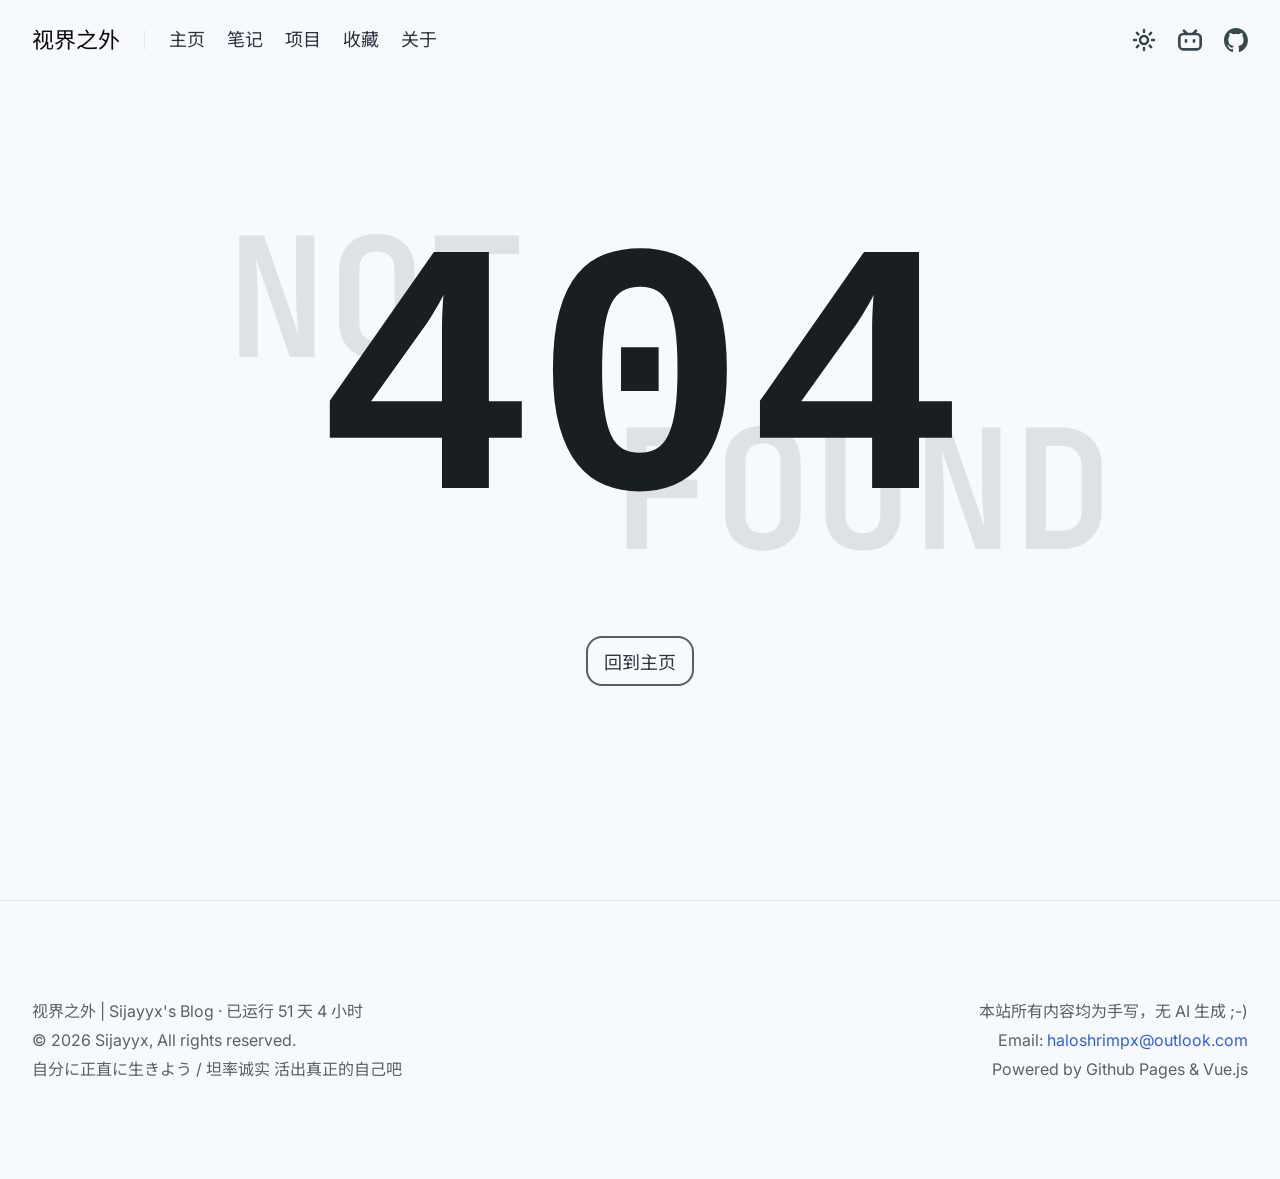
<file: index.html>
<!DOCTYPE html>
<html lang="zh-CN" class="light-mode">
<head>
    <meta charset="UTF-8">
    <link rel="icon" href="/favicon.ico">
    <meta name="viewport" content="width=device-width, initial-scale=1.0, maximum-scale=1.0, user-scalable=no">
    <title>视界之外 | Sijayyx's Blog</title>

    <link rel="preconnect" href="https://fonts.gstatic.com" crossorigin/>
    <link rel="stylesheet" href="https://cdn.xrbk.cn/fonts/HarmonyOS_Sans_SC/result.css"/>

    <link href="https://fonts.googleapis.com/css2?family=Noto+Sans+JP:wght@100..900&display=swap" rel="stylesheet">
    <link href="https://fonts.googleapis.com/css2?family=Noto+Serif+SC:wght@200..900&family=Noto+Serif:ital,wght@0,100..900;1,100..900&display=swap"
          rel="stylesheet">
    <link href="https://fonts.googleapis.com/css2?family=Inter:ital,opsz,wght@0,14..32,100..900;1,14..32,100..900&display=swap"
          rel="stylesheet">

    <link href="https://fonts.googleapis.com/css2?family=Fira+Mono&family=JetBrains+Mono&family=Noto+Sans+SC:wght@100..900&family=Noto+Serif:ital,wght@0,100..900;1,100..900&display=swap"
          rel="stylesheet">
    <script>
        (function () {
            let redirect = sessionStorage.redirect;
            delete sessionStorage.redirect;
            if (redirect && redirect !== location.href) {
                history.replaceState(null, null, redirect);
            }
        })();

        (function () {
            try {
                let saved = localStorage.getItem('theme')
                let theme = saved === 'dark' ? 'dark' : 'light'
                document.documentElement.classList.add(theme + '-mode')
            } catch (e) {
                document.documentElement.classList.add('light-mode')
            }
        })()
    </script>
  <script type="module" crossorigin src="/assets/index-CU5_lSb7.js"></script>
  <link rel="stylesheet" crossorigin href="/assets/index-DUcGv76R.css">
</head>
<body>
<div id="app"></div>
</body>
</html>
</file>
<file: assets/index-DUcGv76R.css>
html.lenis,html.lenis body{height:auto}.lenis:not(.lenis-autoToggle).lenis-stopped{overflow:clip}.lenis [data-lenis-prevent],.lenis [data-lenis-prevent-wheel],.lenis [data-lenis-prevent-touch],.lenis [data-lenis-prevent-vertical],.lenis [data-lenis-prevent-horizontal]{overscroll-behavior:contain}.lenis.lenis-smooth iframe{pointer-events:none}.lenis.lenis-autoToggle{transition-property:overflow;transition-duration:1ms;transition-behavior:allow-discrete}html,body{margin:0;padding:0;background:var(--bg-primary)}::-webkit-scrollbar{width:12px;height:10px}::-webkit-scrollbar-track{background:var(--bg-primary)}::-webkit-scrollbar-thumb{background-color:var(--bg-button-primary);border-radius:8px;border:2px solid transparent;background-clip:content-box}::-webkit-scrollbar-thumb:hover{background-color:var(--bg-button-active)}::-webkit-scrollbar-thumb:active{background-color:var(--bg-button-selected)}::-webkit-scrollbar-corner{background:transparent}::-webkit-scrollbar-button{display:none;width:0;height:0}a[data-v-6ed044ca]{text-decoration:none}.link-button[data-v-6ed044ca]{font-size:18px;border-radius:16px;border:2px solid var(--border-regular);padding:10px 16px;width:min-content;display:flex;align-items:center;white-space:nowrap;color:var(--text-regular);transition:box-shadow .2s ease}.link-button[data-v-6ed044ca]:hover{box-shadow:0 0 6px var(--border-regular)}@media(max-width:768px){.link-button[data-v-6ed044ca]{font-size:.9em;padding:10px 14px}}.quote[data-v-8bf227e4]{color:var(--text-primary);font-family:"Noto Serif","Noto Serif SC","Noto Serif JP",宋体,"Serif",serif;font-style:italic;margin-bottom:32px;text-align:var(--v05ae6965)}.page-section-container[data-v-3c7ca055]{display:flex;justify-content:center;border-bottom:var(--border-nav) 1px solid;padding:160px 0;box-sizing:border-box}.page-section-container.no-border[data-v-3c7ca055]{border-bottom:none}.page-section-inner[data-v-3c7ca055]{width:100%;max-width:1344px;margin:0 auto;padding:0 32px;box-sizing:border-box;display:flex;gap:clamp(16px,9.5cqw,128px);justify-content:center}@media(max-width:768px){.page-section-container[data-v-3c7ca055]{padding:48px 0}.page-section-inner[data-v-3c7ca055]{flex-direction:column;gap:32px;padding:0 16px}}.photo-card[data-v-4c39f130]{overflow:hidden}.photo-card img[data-v-4c39f130]{width:100%;height:auto;object-fit:cover;display:block}.photo-card .photo-info[data-v-4c39f130]{color:var(--text-primary);background-color:var(--bg-container-primary);padding:16px}.photo-card .photo-info .photo-title[data-v-4c39f130]{font-size:18px}.photo-card .photo-info .photo-description[data-v-4c39f130]{opacity:80%;margin-top:8px}@media(max-width:768px){.photo-card .photo-info[data-v-4c39f130]{padding:8px 12px;font-size:16px}.photo-card .photo-info .photo-title[data-v-4c39f130]{font-size:16px}.photo-card .photo-info .photo-description[data-v-4c39f130]{font-size:14px}}a[data-v-503abe1d]{text-decoration:none}.article-card[data-v-503abe1d]{position:relative;overflow:hidden;color:var(--text-primary);border-radius:16px;padding:22px;display:flex;flex-direction:column;gap:12px;isolation:isolate}.article-card .card-date[data-v-503abe1d]{opacity:.8;font-size:14px;display:flex;flex-direction:row;align-items:center;gap:4px}.article-card .card-date .icon[data-v-503abe1d]{height:14px;width:14px}.article-card.clickable[data-v-503abe1d]{cursor:pointer;transition:box-shadow .2s ease}.article-card.clickable[data-v-503abe1d]:active{transform:scale(.98);transition:transform .2s ease}.article-card.clickable:hover .card-image img[data-v-503abe1d]{transform:scale(1.1)}.card-image[data-v-503abe1d]{position:absolute;top:0;right:0;width:60%;height:100%;overflow:hidden;z-index:0;pointer-events:none}.card-image img[data-v-503abe1d]{width:100%;height:100%;object-fit:cover;display:block;transform:scale(1);transition:transform .3s ease}.card-content[data-v-503abe1d]{position:relative;z-index:2;width:60%;display:flex;flex-direction:column;gap:8px}.card-header[data-v-503abe1d]{display:flex;justify-content:space-between;align-items:flex-start;font-size:22px}.header-content[data-v-503abe1d]{display:flex;flex-direction:column;gap:4px;min-width:0}.card-top-info[data-v-503abe1d]{font-size:14px;letter-spacing:.2em;opacity:.5}.header-text[data-v-503abe1d]{display:flex;flex-direction:column;gap:8px}.card-summary[data-v-503abe1d]{margin-bottom:4px;text-overflow:ellipsis;line-height:1.6;color:var(--text-regular);text-shadow:0 0 10px var(--v18278264)}.card-tags[data-v-503abe1d]{display:flex;flex-wrap:wrap;gap:8px}@media(max-width:768px){.article-card[data-v-503abe1d]{padding:16px;gap:8px}.article-card .card-header .header-content .header-text[data-v-503abe1d]{font-size:20px}.card-content[data-v-503abe1d]{width:70%}.card-image[data-v-503abe1d]{width:65%}}.tag-content[data-v-74d63966]{box-sizing:border-box;height:min-content;width:min-content;padding:.1rem .4rem;color:color-mix(in srgb,var(--v0de53c38) var(--tag-text-mix-percentage),var(--tag-text-mix-color));background-color:color-mix(in hsl,var(--v0de53c38) var(--tag-bg-mix-percentage),transparent);border:2px solid color-mix(in hsl,var(--v0de53c38) var(--tag-border-mix-percentage),transparent);display:inline-block;border-radius:8px;font-size:12px;white-space:nowrap;line-height:1rem}.tag-content.clickable[data-v-74d63966]{cursor:pointer;transition:all .2s ease}.tag-content.clickable[data-v-74d63966]:hover{transform:translateY(-1px);box-shadow:0 0 8px color-mix(in hsl,var(--v0de53c38) var(--tag-border-mix-percentage),transparent)}a[data-v-0f5a2738]{text-decoration:none}.proj-card[data-v-0f5a2738],.proj-card[data-v-0f5a2738] *{box-sizing:border-box}.proj-card[data-v-0f5a2738]{position:relative;overflow:hidden;color:var(--text-primary);border-radius:16px;padding:22px;display:flex;flex-direction:column;gap:8px;isolation:isolate}.proj-card--vertical[data-v-0f5a2738]{flex-direction:column;padding:0;gap:0}.card-image[data-v-0f5a2738]{position:absolute;top:0;right:0;width:60%;height:100%;overflow:hidden;z-index:0;pointer-events:none}.card-image img[data-v-0f5a2738]{width:100%;height:100%;object-fit:cover;display:block}.card-image--vertical[data-v-0f5a2738]{position:relative;top:auto;right:auto;width:100%;height:180px;flex-shrink:0;border-radius:16px 16px 0 0}.card-content[data-v-0f5a2738]{position:relative;z-index:2;width:60%;display:flex;flex-direction:column;gap:8px}.card-content--vertical[data-v-0f5a2738]{width:100%;padding:18px 22px 22px;background-color:inherit;min-width:0}.card-header[data-v-0f5a2738]{display:flex;gap:16px;align-items:center;font-size:22px;line-height:1.6}.proj-card--vertical .card-header[data-v-0f5a2738]{flex-wrap:wrap;align-items:flex-start;min-width:0}.header-content[data-v-0f5a2738]{display:flex;flex-direction:column;gap:4px;min-width:0;flex:0 1 auto;align-self:flex-start;max-width:100%}.proj-card--vertical .header-content[data-v-0f5a2738]{flex:1 1 auto;min-width:0;max-width:100%}.header-text[data-v-0f5a2738]{display:flex;flex-direction:column;gap:8px;min-width:0;overflow:hidden;align-self:flex-start;max-width:100%}.proj-card--vertical .header-text[data-v-0f5a2738]{min-width:0;max-width:100%;overflow:hidden}.header-text[data-v-0f5a2738]>*{display:-webkit-box;-webkit-line-clamp:2;-webkit-box-orient:vertical;overflow:hidden;word-break:break-word}.header-more[data-v-0f5a2738]{display:flex;flex-direction:row;gap:8px;flex-shrink:0;align-self:center}.header-more svg[data-v-0f5a2738]{width:20px;height:20px;display:block}.proj-card--vertical .header-more[data-v-0f5a2738]{flex-shrink:0;align-self:flex-start}.header-more a[data-v-0f5a2738]{text-decoration:none;transition:color .2s ease,transform .2s ease;color:var(--icon-button-primary)}.header-more a[data-v-0f5a2738]:hover{transform:scale(1.05);color:var(--icon-button-primary-active)}.card-summary[data-v-0f5a2738]{text-overflow:ellipsis;margin-bottom:8px;line-height:1.6;border-radius:8px;color:var(--text-regular);text-shadow:0 0 10px var(--v87e87e7e)}.card-content--vertical .card-summary[data-v-0f5a2738]{text-shadow:none}.card-tags[data-v-0f5a2738]{display:flex;flex-wrap:wrap;gap:8px}.card-tags[data-v-0f5a2738]:not(.card-tags-inline){margin-top:auto}.card-tags[data-v-0f5a2738]:empty{display:none}@media(max-width:768px){.proj-card[data-v-0f5a2738]{padding:16px}.proj-card--vertical[data-v-0f5a2738]{padding:0;gap:0}.card-content[data-v-0f5a2738]{width:70%}.card-content--vertical[data-v-0f5a2738]{width:100%;padding:16px;min-width:0}.card-image[data-v-0f5a2738]{width:65%}.card-image--vertical[data-v-0f5a2738]{width:100%;height:150px}.card-header[data-v-0f5a2738]{flex-wrap:wrap-reverse;align-items:center;gap:8px}.proj-card--vertical .card-header[data-v-0f5a2738]{flex-wrap:wrap;align-items:flex-start}.header-content[data-v-0f5a2738]{align-self:flex-start;max-width:100%}.header-text[data-v-0f5a2738]{align-self:flex-start;max-width:100%;overflow:visible;font-size:20px}.header-more[data-v-0f5a2738]{align-self:center}.header-more svg[data-v-0f5a2738]{width:18px;height:18px}.proj-card--vertical .header-more[data-v-0f5a2738]{align-self:flex-start}.header-text[data-v-0f5a2738]>*{-webkit-line-clamp:3}}.index-container[data-v-6af10ca1]{padding-top:64px}.section-title[data-v-6af10ca1]{font-size:3rem;margin-bottom:8px}.introduction[data-v-6af10ca1]{box-sizing:border-box;align-self:center}.arrow-right[data-v-6af10ca1]{height:18px;width:18px;margin-left:4px}.about-section[data-v-6af10ca1]:before{content:"";position:absolute;inset:0;z-index:-1;pointer-events:none;background-image:var(--bg-svg-dot);-webkit-mask-image:linear-gradient(to bottom,transparent 0%,#000 20%,#000 80%,transparent 100%);mask-image:linear-gradient(to bottom,transparent 0%,#000 20%,#000 80%,transparent 100%)}.about-section[data-v-6af10ca1]{position:relative;isolation:isolate;min-height:calc(100vh - 64px);flex-wrap:wrap-reverse;display:flex;align-items:center;gap:32px}.about-section .introduction[data-v-6af10ca1]{flex:1 1 0;min-width:0;display:flex;flex-direction:column;justify-content:center;gap:32px}.about-section .introduction .intro-hello[data-v-6af10ca1]{font-size:72px;font-weight:700;color:transparent;background-image:var(--gradient-blue-green);-webkit-background-clip:text;background-clip:text}.about-section .introduction .intro-hello .welcome[data-v-6af10ca1]{font-size:48px}.about-section .introduction .intro-hello .name[data-v-6af10ca1]{font-family:JetBrains Mono,monospace}.about-section .introduction .hello-sub[data-v-6af10ca1]{line-height:1.6;font-size:20px;color:var(--text-secondary);border-left:4px solid var(--primary-color-green-dim);padding-left:16px;margin-left:4px;font-family:"Noto Serif","Noto Serif SC",serif}.about-section .intro-profile[data-v-6af10ca1]{flex:0 0 auto;width:clamp(200px,30vw,416px);aspect-ratio:1 / 1;border-radius:16px;overflow:hidden;box-shadow:0 0 32px #153d57}.about-section .intro-profile img[data-v-6af10ca1]{display:block;width:100%;height:100%;object-fit:cover}.articles-section[data-v-6af10ca1]{background-color:var(--bg-brighter)}.articles-section .articles-introduction[data-v-6af10ca1]{flex-shrink:0;color:var(--text-brighter)}.articles-section .article-list[data-v-6af10ca1]{display:flex;flex-direction:column;gap:16px}.articles-section .article-list>*[data-v-6af10ca1]{width:100%;box-sizing:border-box;min-width:0}.personal-projects-section[data-v-6af10ca1]{background-color:var(--bg-primary)}.personal-projects-section .personal-projects-introduction[data-v-6af10ca1]{color:var(--text-brighter);display:flex;min-width:20%;flex-direction:column;flex-shrink:0;align-items:flex-end}.personal-projects-section .personal-projects[data-v-6af10ca1]{display:flex;flex-direction:column;border-radius:16px;overflow:clip;width:100%;gap:16px}.personal-projects-section .personal-projects .project-tags[data-v-6af10ca1]{display:inline-flex;gap:8px}.photo-wall-section[data-v-6af10ca1] .page-section-inner{flex-direction:column;align-items:center;gap:16px}.photo-wall-section[data-v-6af10ca1]{background-color:var(--bg-darker)}.photo-wall-section .photo-wall-top[data-v-6af10ca1]{display:flex;gap:128px;align-items:center;justify-content:center;flex-direction:row}.photo-wall-section .photo-wall-top .photo-wall-introduction[data-v-6af10ca1]{color:var(--text-brighter);width:40%;min-width:20%;flex-shrink:0}.photo-wall-section .photo-wall-main[data-v-6af10ca1]{column-count:3;column-gap:16px}.photo-wall-section .photo-wall-main[data-v-6af10ca1]>*{break-inside:avoid;margin-bottom:16px}@media(max-width:768px){.index-container[data-v-6af10ca1]{background-image:radial-gradient(ellipse 100% 10% at 50% 0%,rgba(99,130,255,.18),rgba(99,130,255,.06) 40%,transparent 80%)}.quote[data-v-6af10ca1]{font-size:.9em}.section-title[data-v-6af10ca1]{font-size:2rem}.introduction[data-v-6af10ca1]{padding:0 8px;align-self:start}.about-section[data-v-6af10ca1]{min-height:auto}.about-section[data-v-6af10ca1] .page-section-inner{flex-direction:column-reverse;justify-content:center;align-items:center;gap:32px}.about-section[data-v-6af10ca1] .page-section-inner .about-introduction{align-self:center;align-items:center;gap:24px}.about-section[data-v-6af10ca1] .page-section-inner .about-introduction .intro-hello{font-size:32px;text-align:center}.about-section[data-v-6af10ca1] .page-section-inner .about-introduction .intro-hello .welcome{font-size:.8em}.about-section[data-v-6af10ca1] .page-section-inner .about-introduction .hello-sub{font-size:16px;margin-left:0;padding-left:0;border:transparent}.about-section[data-v-6af10ca1] .page-section-inner .intro-profile{flex:0 0 auto;width:min(256px,75%);max-width:100%;aspect-ratio:1 / 1;height:auto;object-fit:cover}.articles-section[data-v-6af10ca1] .page-section-inner{background-color:var(--bg-brighter)}.articles-section[data-v-6af10ca1] .page-section-inner .articles-introduction{flex-shrink:0;color:var(--text-brighter)}.articles-section[data-v-6af10ca1] .page-section-inner .articles-introduction .section-title{margin-bottom:8px}.articles-section[data-v-6af10ca1] .page-section-inner .article-list{width:100%;display:flex;flex-direction:column;flex-wrap:wrap;gap:8px}.articles-section[data-v-6af10ca1] .page-section-inner .article-list>*{width:100%}.personal-projects-section[data-v-6af10ca1] .page-section-inner{gap:48px;flex-direction:column-reverse}.personal-projects-section[data-v-6af10ca1] .page-section-inner .personal-projects-introduction{align-items:flex-start}.personal-projects-section[data-v-6af10ca1] .page-section-inner .personal-projects-introduction .section-title{margin-bottom:8px}.photo-wall-section[data-v-6af10ca1] .page-section-inner .photo-wall-top{gap:8px;flex-direction:column}.photo-wall-section[data-v-6af10ca1] .page-section-inner .photo-wall-top .photo-wall-introduction{width:100%}.photo-wall-section[data-v-6af10ca1] .page-section-inner .photo-wall-main{column-count:2}}@property --angle{syntax: "<angle>"; inherits: false; initial-value: 0deg;}@keyframes rotateGradient-6af10ca1{to{--angle: 360deg}}.view-container[data-v-1cf0c69b]{--view-padding-vertical: 160px;--view-padding-vertical-mobile: 80px;max-width:1344px;margin:0 auto;padding:var(--view-padding-vertical) 32px;box-sizing:border-box;min-height:100vh}@media(max-width:768px){.view-container[data-v-1cf0c69b]{padding:var(--view-padding-vertical-mobile) 16px}}.chip-container[data-v-177ea5d6]{display:inline-flex;gap:12px;align-items:center;color:var(--text-secondary);font-weight:300;width:fit-content;height:fit-content;padding:12px;border-radius:16px;border:1px solid var(--border-base);background-color:var(--bg-container-secondary);line-height:1;-webkit-user-select:none;user-select:none}.chip-container .icon[data-v-177ea5d6]{width:32px;height:32px}.chip-container .icon svg[data-v-177ea5d6]{width:100%;height:100%;display:block}.bg-wrapper[data-v-1ba86d14]{background:radial-gradient(ellipse 100% 50% at 50% 100%,var(--primary-color-purple-dim) 0%,transparent 100%)}a[data-v-1ba86d14]{color:var(--text-link-60-sat);font-family:JetBrains Mono,monospace;text-decoration:none}a[data-v-1ba86d14]:hover{text-decoration:underline}.about-container[data-v-1ba86d14]{display:flex;flex-direction:row;flex-wrap:wrap;gap:16px}.about-container .about-card[data-v-1ba86d14]{padding:24px 32px;border-radius:32px;background-color:var(--bg-container-90-transp);border:1px solid var(--border-base)}.about-container .about-card-title[data-v-1ba86d14]{color:var(--text-primary);font-size:32px;font-weight:700;margin-bottom:16px}.about-container .about-card-text[data-v-1ba86d14]{font-size:18px;color:var(--text-regular);line-height:1.6}.about-container .bg-gradient-container[data-v-1ba86d14]{position:relative;z-index:0}.about-container .bg-gradient-container[data-v-1ba86d14]:after{content:"";position:absolute;inset:0;z-index:-2;filter:blur(32px);opacity:.8;background:var(--gradient-blue-green)}.about-container .col[data-v-1ba86d14]{display:flex;flex-direction:column;gap:16px}.about-container .col.left[data-v-1ba86d14]{width:fit-content}.about-container .col.left .about-top[data-v-1ba86d14]{display:flex;justify-content:center;align-items:center;flex-direction:row;flex-wrap:wrap;gap:24px;padding:32px}.about-container .col.left .about-top .about-top-text[data-v-1ba86d14]{display:flex;flex-direction:column;gap:8px;min-width:0}.about-container .col.left .about-top .about-top-text .names[data-v-1ba86d14]{color:var(--text-primary);font-size:32px;font-family:JetBrains Mono,Consolas,Melon,monospace;line-height:1.2}.about-container .col.left .about-top img[data-v-1ba86d14]{border-radius:100%;width:96px;height:96px;object-fit:cover;flex-shrink:0}.about-container .col.left .about-links[data-v-1ba86d14]{z-index:3}.about-container .col.left .about-links .about-card-text[data-v-1ba86d14]{margin-bottom:4px}.about-container .col.left .timeline[data-v-1ba86d14]{font-family:JetBrains Mono,sans-serif}.about-container .col.left .timeline[data-v-1ba86d14]{position:relative;display:flex;flex-direction:column}.about-container .col.right[data-v-1ba86d14]{flex:1;z-index:3}.about-container .col.right p[data-v-1ba86d14]{line-height:1.6;margin:0 0 1.25em}.about-container .col.right hr[data-v-1ba86d14]{border:none;border-top:1px solid var(--horizontal-divider-primary);margin:1.6em 0}.about-container .col.right .tec-stack .about-card-text[data-v-1ba86d14]{display:flex;flex-flow:row wrap;gap:12px;font-family:JetBrains Mono,monospace}.about-container .col.right .tec-stack .about-card-text[data-v-1ba86d14]>*{flex:0 0 auto}@media(max-width:768px){.about-container[data-v-1ba86d14]{display:flex;flex-direction:column}.about-container .about-card[data-v-1ba86d14]{padding:16px 24px}.about-container .about-card .about-card-text[data-v-1ba86d14]{font-size:16px}.about-container .about-card-title[data-v-1ba86d14]{font-size:24px}.about-container .col[data-v-1ba86d14]{display:contents}.about-container .col.left .about-top[data-v-1ba86d14]{padding:24px}.about-container .bg-gradient-container[data-v-1ba86d14]{order:1}.about-introduction[data-v-1ba86d14]{order:2;z-index:5}.tec-stack[data-v-1ba86d14]{order:3;z-index:5}.about-links[data-v-1ba86d14]{order:4;z-index:5}.timeline-card[data-v-1ba86d14]{order:5;z-index:5}}.article-pager[data-v-52f7171a]{display:flex;justify-content:space-between;align-items:flex-start;flex-wrap:wrap;font-size:18px;opacity:.8;gap:8px}.article-pager .prev[data-v-52f7171a],.article-pager .next[data-v-52f7171a]{display:flex;flex-direction:column;gap:4px}.article-pager .next[data-v-52f7171a]{margin-left:auto;align-items:flex-end}.article-pager .label[data-v-52f7171a]{display:flex;align-items:center;gap:4px}.article-pager .pager-icon[data-v-52f7171a]{display:block;height:18px;aspect-ratio:1;transform:translateY(1px)}.article-pager a[data-v-52f7171a]{color:var(--text-primary-80-transp);text-decoration:none;text-underline-offset:4px;transition:color .2s ease}.article-pager a[data-v-52f7171a]:hover{color:var(--text-active)}.article-pager .prev.disabled[data-v-52f7171a],.article-pager .next.disabled[data-v-52f7171a]{color:var(--text-primary-70-transp);cursor:not-allowed;pointer-events:none}.article-pager .title[data-v-52f7171a]{max-width:12em;text-overflow:ellipsis;white-space:nowrap;overflow:hidden}@media(max-width:768px){.article-pager[data-v-52f7171a]{font-size:16px}}.button-container[data-v-c78f85a6]{display:inline-flex;align-items:center;justify-content:center;font-size:18px;gap:2px;line-height:1;opacity:.7;color:var(--text-primary);transition:opacity .2s ease,color .2s ease;cursor:pointer;-webkit-user-select:none;user-select:none}.icon[data-v-c78f85a6]{display:block;width:18px;height:18px;flex-shrink:0;transform:translateY(-1px)}.button-container[data-v-c78f85a6]:hover{opacity:.9;color:var(--text-active)}@media(max-width:768px){.button-container[data-v-c78f85a6]{font-size:16px}.icon[data-v-c78f85a6]{width:16px;height:16px}}.article-view-container[data-v-3cbe2038]{display:flex;gap:48px;justify-content:center}.article-view-container aside[data-v-3cbe2038]{margin-top:32px;position:sticky;top:128px;align-self:flex-start;width:20%;flex-shrink:0;overflow-y:auto}.article-view-container aside.no-toc[data-v-3cbe2038]{display:none}.article-view-container .aside-title[data-v-3cbe2038]{font-size:24px;margin-bottom:8px;color:var(--text-primary)}.article-view-container .article-index-list[data-v-3cbe2038]{display:flex;flex-direction:row;flex:1;width:100%}.article-view-container .article-index-list .toc-container[data-v-3cbe2038]{flex-grow:1;min-width:0;height:65vh;padding-left:2px;overflow-y:scroll;scrollbar-width:none}.article-view-container .article-index-list [data-v-3cbe2038] .table-of-contents ul{list-style:none;padding:0;margin:0}.article-view-container .article-index-list [data-v-3cbe2038] .table-of-contents ul li a{color:var(--text-secondary);text-decoration:none;display:block;padding-top:.25rem;padding-bottom:.25rem;padding-right:.5rem;line-height:1.5;border-left:var(--primary-color-blue-dim-15-transp) 4px solid;overflow:hidden;white-space:nowrap;text-overflow:ellipsis;box-sizing:border-box;min-width:0;transition:all .2s ease}.article-view-container .article-index-list [data-v-3cbe2038] .table-of-contents ul li a:hover{color:var(--text-selected)}.article-view-container .article-index-list [data-v-3cbe2038] .table-of-contents ul li a.active{color:var(--text-selected);border-left:var(--primary-color-blue-dim) 4px solid}.article-view-container .article-index-list [data-v-3cbe2038] .table-of-contents ul li a.level-1{padding-left:.5rem;font-size:16px;font-weight:400}.article-view-container .article-index-list [data-v-3cbe2038] .table-of-contents ul li a.level-2{padding-left:1.25rem;font-size:16px;font-weight:400}.article-view-container .article-index-list [data-v-3cbe2038] .table-of-contents ul li a.level-3{padding-left:2rem;font-size:16px;font-weight:400}.article-view-container .article-index-list [data-v-3cbe2038] .table-of-contents ul li a.level-4{padding-left:2.75rem;font-size:15px;font-weight:400}.article-view-container .article-main[data-v-3cbe2038]{flex:1;max-width:976px;min-width:0}.article-view-container .article-main .header-above[data-v-3cbe2038]{margin-bottom:8px;display:flex}.article-view-container .article-main article[data-v-3cbe2038]{flex:1;color:var(--text-primary)}.article-view-container .article-main article .article-title[data-v-3cbe2038]{font-size:3rem;line-height:1.3;font-weight:700;margin-bottom:8px}.article-view-container .article-main article .article-info[data-v-3cbe2038]{display:flex;flex-direction:row;margin-bottom:8px;align-items:center;gap:4px;flex-wrap:wrap}.article-view-container .article-main article .article-info .chips[data-v-3cbe2038]{display:flex;align-items:center;color:var(--text-secondary);margin-right:8px;flex-wrap:wrap;margin-bottom:8px}.article-view-container .article-main article .article-info .chips .chip[data-v-3cbe2038]{display:flex;flex-direction:row;align-items:center;gap:4px;flex-shrink:0}.article-view-container .article-main article .article-info .chips .chip .icon[data-v-3cbe2038]{width:18px;height:18px}.article-view-container .article-main article .article-info .chips .icon.divider[data-v-3cbe2038]{width:16px;height:16px}.article-view-container .article-main article .article-info .tags[data-v-3cbe2038]{display:flex;flex-direction:row;align-items:center;flex-wrap:wrap;gap:8px;margin-bottom:8px}.article-view-container .article-main article .article-introduction[data-v-3cbe2038]{display:flex;height:min-content;justify-content:flex-start;gap:16px;margin-bottom:16px}.article-view-container .article-main article .article-introduction .introduction-vertical-div[data-v-3cbe2038]{width:4px;background-color:var(--primary-color-green-dim);border-radius:2px;flex-shrink:0}.article-view-container .article-main article .article-introduction span[data-v-3cbe2038]{display:block;font-size:larger;margin-bottom:8px;color:var(--text-primary)}.article-view-container .article-main article .article-introduction p[data-v-3cbe2038]{font-size:16px;margin:0;line-height:1.6;color:var(--text-primary-90-transp)}.article-view-container .article-main article .article-img[data-v-3cbe2038]{margin:24px auto 32px}.article-view-container .article-main article .article-img img[data-v-3cbe2038]{width:100%;height:320px;object-fit:cover;border-radius:8px;display:block}.article-view-container .article-main article .article-content[data-v-3cbe2038]{color:var(--text-regular)}.article-view-container .article-main article .article-content [data-v-3cbe2038] p{line-height:1.6;font-size:18px;margin:0 0 1.25em}.article-view-container .article-main article .article-content [data-v-3cbe2038] h1{font-size:40px;line-height:1.15;font-weight:700;color:var(--text-primary);margin-top:0;margin-bottom:.5em}.article-view-container .article-main article .article-content [data-v-3cbe2038] h2{font-size:32px;line-height:1.25;font-weight:700;color:var(--text-primary);margin-top:1.8em;margin-bottom:.6em}.article-view-container .article-main article .article-content [data-v-3cbe2038] h3{font-size:24px;line-height:1.35;font-weight:600;color:var(--text-primary);margin-top:1.6em;margin-bottom:.5em}.article-view-container .article-main article .article-content [data-v-3cbe2038] h4{font-size:20px;line-height:1.45;font-weight:700;color:var(--text-primary);margin-top:1.4em;margin-bottom:.5em}.article-view-container .article-main article .article-content [data-v-3cbe2038] h5{font-size:18px;line-height:1.5;font-weight:600;color:var(--text-primary);margin-top:1.2em;margin-bottom:.4em}.article-view-container .article-main article .article-content [data-v-3cbe2038] a{color:var(--text-link-50-sat);text-underline-offset:.15em;transition:color .1s ease}.article-view-container .article-main article .article-content [data-v-3cbe2038] a:hover{color:var(--text-link-30-sat)}.article-view-container .article-main article .article-content [data-v-3cbe2038] ul,.article-view-container .article-main article .article-content [data-v-3cbe2038] ol{margin:0 0 1.25em;padding-left:1.5em;line-height:1.6}.article-view-container .article-main article .article-content [data-v-3cbe2038] li{line-height:1.6;font-size:18px;margin-bottom:.4em}.article-view-container .article-main article .article-content [data-v-3cbe2038] li:last-child{margin-bottom:0}.article-view-container .article-main article .article-content [data-v-3cbe2038] li>ul,.article-view-container .article-main article .article-content [data-v-3cbe2038] li>ol{margin-top:.3em;margin-bottom:.3em}.article-view-container .article-main article .article-content [data-v-3cbe2038] li:has(>ul),.article-view-container .article-main article .article-content [data-v-3cbe2038] li:has(>ol){margin-bottom:0}.article-view-container .article-main article .article-content [data-v-3cbe2038] blockquote{margin:0 0 1.25em;padding:.8em 1em;border-left:4px solid var(--border-block-quote);background:var(--bg-block-quote);border-radius:0 6px 6px 0;color:var(--text-regular)}.article-view-container .article-main article .article-content [data-v-3cbe2038] blockquote p:first-child{margin-top:0}.article-view-container .article-main article .article-content [data-v-3cbe2038] blockquote p:last-child{margin-bottom:0}.article-view-container .article-main article .article-content [data-v-3cbe2038] .warning,.article-view-container .article-main article .article-content [data-v-3cbe2038] .tips{margin:0 0 1.25em;padding:.8rem 1rem;border-radius:0 4px 4px 0}:is(.article-view-container .article-main article .article-content [data-v-3cbe2038] .warning,.article-view-container .article-main article .article-content [data-v-3cbe2038] .tips) .title{font-weight:700;font-size:18px;margin-bottom:.5em;display:flex;flex-direction:row;align-items:center;gap:8px}:is(.article-view-container .article-main article .article-content [data-v-3cbe2038] .warning,.article-view-container .article-main article .article-content [data-v-3cbe2038] .tips) .title .icon{display:inline-flex;align-items:center;flex-shrink:0}:is(.article-view-container .article-main article .article-content [data-v-3cbe2038] .warning,.article-view-container .article-main article .article-content [data-v-3cbe2038] .tips) .title .icon svg{width:1.15em;height:1.15em;display:block}:is(.article-view-container .article-main article .article-content [data-v-3cbe2038] .warning,.article-view-container .article-main article .article-content [data-v-3cbe2038] .tips) p{opacity:.9;margin-bottom:0}.article-view-container .article-main article .article-content [data-v-3cbe2038] .warning{background-color:var(--warning-container-bg);border-left:4px solid var(--warning-container-border);color:var(--warning-text-primary)}.article-view-container .article-main article .article-content [data-v-3cbe2038] .tips{background-color:var(--tips-container-bg);border-left:4px solid var(--tips-container-border);color:var(--tips-text-primary)}.article-view-container .article-main article .article-content [data-v-3cbe2038] hr{border:none;border-top:2px solid var(--horizontal-divider-primary);margin:2.5em 0}.article-view-container .article-main article .article-content [data-v-3cbe2038] img{max-width:100%;height:auto;display:block;margin:1.6em auto;border-radius:8px}.article-view-container .article-main article .article-content [data-v-3cbe2038] code:not(pre code){background:var(--text-code-bg);padding:.1em .4em;margin:0 .1em;border-radius:8px;font-family:JetBrains Mono,Consolas,PingFang SC,Helvetica Neue,sans-serif;font-size:.9em}.article-view-container .article-main article .article-content [data-v-3cbe2038] pre{position:relative;margin:0 0 1.25em;border-radius:8px;overflow-x:auto;background-color:var(--text-code-bg)}.article-view-container .article-main article .article-content [data-v-3cbe2038] .codeblock-wrapper{position:relative}.article-view-container .article-main article .article-content [data-v-3cbe2038] .codeblock-wrapper[data-lang]:not([data-lang=""]):before{content:attr(data-lang);position:absolute;top:8px;right:12px;z-index:1;font-size:12px;font-family:JetBrains Mono,Consolas,monospace;color:var(--text-primary);opacity:.25;-webkit-user-select:none;user-select:none;pointer-events:none}.article-view-container .article-main article .article-content [data-v-3cbe2038] .codeblock-wrapper>pre{margin:0;overflow-x:auto;padding:20px}.article-view-container .article-main article .article-content [data-v-3cbe2038] pre code{font-family:JetBrains Mono,Consolas,PingFang SC,Helvetica Neue,sans-serif}.article-view-container .article-main article .article-content [data-v-3cbe2038] table{width:100%;border-collapse:collapse;margin:1.25em auto;font-size:.95em;color:var(--text-regular);overflow-x:auto}.article-view-container .article-main article .article-content [data-v-3cbe2038] thead{background-color:var(--bg-table-secondary)}.article-view-container .article-main article .article-content [data-v-3cbe2038] th,.article-view-container .article-main article .article-content [data-v-3cbe2038] td{padding:.5em .75em;border:1px solid var(--border-table);text-align:left}.article-view-container .article-main article .article-content [data-v-3cbe2038] th{background:var(--bg-table-secondary);color:var(--text-primary);font-weight:600}.article-view-container .article-main article .article-content [data-v-3cbe2038] tbody tr:nth-child(2n){background-color:var(--bg-table-secondary)}.article-view-container .article-main article .horizontal-divider[data-v-3cbe2038]{height:1px;background-color:var(--horizontal-divider-primary);margin:48px 0}@media(max-width:768px){.article-view-container[data-v-3cbe2038]{gap:0}.article-view-container .article-index[data-v-3cbe2038]{display:none}.article-view-container .article-main article .article-img img[data-v-3cbe2038]{height:160px}.article-view-container .article-main article .article-content [data-v-3cbe2038] p{font-size:16px}.article-view-container .article-main article .article-content [data-v-3cbe2038] h1{font-size:36px;line-height:1.2}.article-view-container .article-main article .article-content [data-v-3cbe2038] h2{font-size:28px;line-height:1.3}.article-view-container .article-main article .article-content [data-v-3cbe2038] h3{font-size:22px;line-height:1.4}.article-view-container .article-main article .article-content [data-v-3cbe2038] h4{font-size:18px;line-height:1.45}.article-view-container .article-main article .article-content [data-v-3cbe2038] h5{font-size:16px;line-height:1.5}.article-view-container .article-main article .article-content [data-v-3cbe2038] li{font-size:16px}:is(.article-view-container .article-main article .article-content [data-v-3cbe2038] .warning,.article-view-container .article-main article .article-content [data-v-3cbe2038] .tips) .title{font-size:16px}.article-view-container .article-main article .article-content [data-v-3cbe2038] pre{padding:1.25rem;font-size:14px}.article-view-container .article-main article .article-introduction[data-v-3cbe2038]{gap:12px}.article-view-container .article-main article .article-title[data-v-3cbe2038]{font-size:2rem}.article-view-container .article-main article .article-info[data-v-3cbe2038]{margin-bottom:8px}.article-view-container .article-main article .article-img[data-v-3cbe2038]{margin:16px auto}}.pager-container[data-v-0e3bf447]{display:flex;flex-direction:row;align-items:center;justify-content:center;gap:8px;font-size:16px;-webkit-user-select:none;user-select:none}.pager-container .pager-el[data-v-0e3bf447]{width:32px;height:32px;aspect-ratio:1;display:flex;align-items:center;justify-content:center;border:1px solid transparent;border-radius:8px;color:var(--text-secondary);cursor:pointer;transition:border-color .2s ease,background-color .2s ease,color .2s ease}.pager-container .pager-el[data-v-0e3bf447]:hover:not(.disabled):not(.active){background-color:var(--bg-button-primary-50-transp)}.pager-container .pager-el.active[data-v-0e3bf447]{background-color:var(--bg-button-primary);color:var(--text-active)}.pager-container .pager-el.button.disabled[data-v-0e3bf447]{color:var(--bg-button-primary-30-transp)}.pager-container .pager-el.disabled[data-v-0e3bf447]{cursor:default}.pager-container .pager-el.disabled[data-v-0e3bf447]:hover{border-color:transparent;background:transparent}.pager-container .icon[data-v-0e3bf447]{width:18px;height:18px}.header-tag-filter[data-v-12592450]{color:var(--text-secondary);display:flex;flex-direction:row;gap:4px;align-items:center;font-size:20px;margin-top:12px;width:fit-content}.header-tag-filter span[data-v-12592450]{line-height:1}.header-tag-filter .clickable-x[data-v-12592450]{display:block;cursor:pointer;-webkit-user-select:none;user-select:none;opacity:.9;width:20px;height:20px;transition:all .2s ease}.header-tag-filter .clickable-x[data-v-12592450]:hover{color:var(--text-active)}.article-list-view-container[data-v-12592450]{display:flex;flex-direction:column;color:var(--text-primary)}.article-list-view-container .title-section[data-v-12592450]{display:flex;flex-direction:column;margin-bottom:32px;margin-left:4px}.article-list-view-container .title-section .header-left[data-v-12592450]{align-self:flex-start;width:100%}.article-list-view-container .title-section .header-left .title[data-v-12592450]{font-size:3rem;margin-right:16px}.article-list-view-container .title-section .header-left .info[data-v-12592450]{font-size:medium;opacity:.8}.article-list-view-container .list-section[data-v-12592450]{display:flex;flex-direction:row;gap:64px}.article-list-view-container .list-section .articles[data-v-12592450]{flex:3;display:flex;flex-direction:column;gap:16px}.article-list-view-container .list-section .articles .pager[data-v-12592450]{padding-top:16px}.article-list-view-container .list-section .tag-section[data-v-12592450]{flex:1;display:flex;flex-direction:column;gap:16px}.article-list-view-container .list-section .tag-section .selected-tag[data-v-12592450]{display:flex;flex-direction:row;justify-content:space-between}.article-list-view-container .list-section .tag-section .tag-title[data-v-12592450]{font-size:x-large;font-weight:700;line-height:1em}.article-list-view-container .list-section .tag-section .card-tags[data-v-12592450]{display:flex;flex-wrap:wrap;gap:8px;align-content:flex-start}@media(max-width:768px){.article-list-view-container .title-section[data-v-12592450]{margin-bottom:22px}.article-list-view-container .title-section .header-left .title[data-v-12592450]{font-size:2rem;margin-right:16px}.article-list-view-container .title-section .header-right[data-v-12592450]{font-size:x-large;margin-top:16px}.article-list-view-container .list-section[data-v-12592450]{display:flex;flex-direction:row;gap:64px}.article-list-view-container .list-section .articles[data-v-12592450]{flex:3;width:100%}.article-list-view-container .list-section .articles>*[data-v-12592450]{width:100%;box-sizing:border-box}.article-list-view-container .list-section .tag-section[data-v-12592450]{display:none}}a[data-v-9ceaed38]{text-decoration:none}.projects-view-container[data-v-9ceaed38]{color:var(--text-primary)}.projects-view-container .title[data-v-9ceaed38]{margin-bottom:32px;margin-left:4px;align-self:flex-start;width:100%;font-size:3rem}.projects-view-container .projects[data-v-9ceaed38]{display:grid;grid-template-columns:1fr 1fr;gap:16px}.projects-view-container .projects .first-project[data-v-9ceaed38]{grid-column:span 2}.projects-view-container .projects .full-width[data-v-9ceaed38]{grid-column:1 / -1}@media(max-width:768px){.projects-view-container .title[data-v-9ceaed38]{margin-bottom:16px;width:100%;font-size:2rem}.projects-view-container .projects[data-v-9ceaed38]{display:flex;gap:16px;flex-direction:column}}.theme-switch-container[data-v-0f065c75] svg{width:100%;height:100%;display:block}.nav[data-v-df4584c0]{--nav-icon-size: 24px;display:flex;align-items:center;justify-content:space-between;border-bottom:var(--border-base) solid 1px;left:0;right:0;top:0;z-index:100;position:fixed;-webkit-backdrop-filter:blur(20px);backdrop-filter:blur(20px);transition:height .3s ease,background-color .3s ease,backdrop-filter .3s ease,border-color .3s ease,box-shadow .3s ease}.nav .nav-upper[data-v-df4584c0]{display:flex;align-items:center;justify-content:space-between;width:100%;max-width:1344px;margin:0 auto;padding:0 32px;box-sizing:border-box}.nav .menu-button-wrap[data-v-df4584c0]{position:relative;width:var(--nav-icon-size);height:var(--nav-icon-size);cursor:pointer;display:none;flex-shrink:0}.nav .menu-button-wrap.menu-open .menu-icon-x[data-v-df4584c0]{opacity:1;visibility:visible;transform:rotate(0)}.nav .menu-button-wrap.menu-open .menu-icon-menu[data-v-df4584c0]{opacity:0;visibility:hidden;transform:rotate(90deg)}.nav .menu-icon[data-v-df4584c0]{color:var(--text-brighter);position:absolute;inset:0;height:100%;width:100%;transition:opacity .3s ease,visibility .3s ease,transform .3s ease}.nav .menu-icon.menu-icon-x[data-v-df4584c0]{opacity:0;visibility:hidden;transform:rotate(-90deg)}.nav .menu-icon.menu-icon-menu[data-v-df4584c0]{opacity:1;visibility:visible;transform:rotate(0)}.nav:not(.scrolled)[data-v-df4584c0]{height:80px;background-color:transparent;-webkit-backdrop-filter:blur(0);backdrop-filter:blur(0);border-bottom-color:transparent;box-shadow:none}.nav:not(.scrolled) .nav-divider[data-v-df4584c0]{opacity:.4}.nav.scrolled[data-v-df4584c0]{height:60px;background-color:var(--bg-primary-85-transp);-webkit-backdrop-filter:blur(16px) saturate(180%);backdrop-filter:blur(16px) saturate(180%);border-bottom-color:var(--border-nav);box-shadow:0 4px 24px var(--bg-darker-40-transp)}.nav.scrolled .blog-title[data-v-df4584c0]{font-size:22px}.nav .blog-nav-item[data-v-df4584c0]{text-decoration:none;color:var(--text-regular);transition:color .2s ease-in-out,text-shadow .2s ease-in-out;line-height:1}.nav .blog-nav-item[data-v-df4584c0]:hover{color:var(--text-active)}.nav .blog-nav-item.router-link-active[data-v-df4584c0]{color:var(--text-selected)}.nav .nav-main[data-v-df4584c0]{display:flex;align-items:center;margin-left:0}.nav .blog-title[data-v-df4584c0]{font-size:22px;text-align:center;transition:all .3s ease;color:var(--text-brighter);text-decoration:none;line-height:1}.nav .nav-divider[data-v-df4584c0]{margin:0 24px;width:1px;height:20px;background-color:var(--vertical-divider-primary);transition:opacity .3s ease;flex-shrink:0}.nav .nav-items.top-position[data-v-df4584c0]{display:flex;align-items:center;gap:22px;font-size:18px}.nav .nav-items.top-position .blog-nav-item[data-v-df4584c0]{line-height:1}.nav .nav-links[data-v-df4584c0]{display:flex;align-items:center;gap:22px;margin-right:0;transition:opacity .3s ease,visibility .3s ease,transform .3s ease}.nav .nav-links .icon[data-v-df4584c0]{display:inline-block;height:var(--nav-icon-size);width:var(--nav-icon-size);transition:opacity .2s ease,transform .2s ease;color:var(--icon-link-primary)}.nav .nav-links .icon[data-v-df4584c0]:hover{transform:scale(1.05)}.nav .nav-links .github-icon[data-v-df4584c0]{background-color:var(--icon-link-primary);-webkit-mask:var(--v11c16611) no-repeat center / contain;mask:var(--v11c16611) no-repeat center / contain}.nav .nav-links .bilibili-icon[data-v-df4584c0]{background-color:var(--icon-link-primary);-webkit-mask:var(--v645bb536) no-repeat center / contain;mask:var(--v645bb536) no-repeat center / contain}@media(max-width:768px){.nav[data-v-df4584c0]{--nav-icon-size: 20px}.nav .nav-upper[data-v-df4584c0]{max-width:none;padding:0 16px}.nav .menu-button-wrap[data-v-df4584c0]{display:block;transform-origin:center;transition:transform .3s ease}.nav .nav-upper .nav-items.top-position[data-v-df4584c0]{opacity:0;visibility:hidden;transform:translateY(-50%) translate(-10px);transition:all .3s ease;position:absolute;left:48px;top:50%;transform-origin:left center;gap:16px}.nav .nav-upper .nav-items.top-position.menu-show[data-v-df4584c0]{opacity:1;visibility:visible;transform:translateY(-50%) translate(0)}.nav .nav-upper .nav-divider[data-v-df4584c0]{display:none}.nav .blog-title[data-v-df4584c0]{transition:all .3s ease;margin-left:12px;transform-origin:left center;font-size:18px;line-height:1}.nav .blog-title.title-hidden[data-v-df4584c0]{opacity:0;visibility:hidden;transform:translate(-6px)}.nav .nav-links.links-hidden[data-v-df4584c0]{opacity:0;visibility:hidden;transform:scale(.9);pointer-events:none}.nav[data-v-df4584c0]:not(.scrolled){height:64px}.nav.scrolled .blog-title[data-v-df4584c0]{font-size:17px}.nav.scrolled .menu-button-wrap[data-v-df4584c0]{transform:scale(.9)}.nav.scrolled .nav-items.top-position[data-v-df4584c0]{font-size:16px;transform:translateY(-50%) translate(0) scale(.9)}.nav.scrolled .nav-links[data-v-df4584c0]{transform:scale(.9);transform-origin:right center}.nav.scrolled .nav-links.links-hidden[data-v-df4584c0]{opacity:0;visibility:hidden;transform:scale(.8) translate(10px)}.nav .nav-divider[data-v-df4584c0]{margin:0 14px}.nav .nav-items[data-v-df4584c0]{gap:12px;font-size:15px}.nav .nav-links[data-v-df4584c0]{gap:14px;transform-origin:right center;transition:opacity .3s ease,visibility .3s ease,transform .3s ease}}a[data-v-dfcf1aef]{color:var(--text-link-60-sat);text-decoration:none}a[data-v-dfcf1aef]:hover{text-decoration:underline}.footer[data-v-dfcf1aef]{background-color:var(--bg-primary);color:var(--text-primary-70-transp);border-top:var(--border-nav) 1px solid;font-weight:400;line-height:1.8;font-size:16px;padding:96px 0;position:absolute;left:0;right:0}.footer .footer-content[data-v-dfcf1aef]{display:flex;flex-wrap:wrap;flex-direction:row;justify-content:space-between;width:100%;max-width:1344px;margin:0 auto;padding:0 32px;box-sizing:border-box}.footer .footer-content .right[data-v-dfcf1aef]{text-align:end}@media(max-width:768px){.footer[data-v-dfcf1aef]{font-size:14px}.footer .footer-content[data-v-dfcf1aef]{justify-content:center;text-align:center}.footer .footer-content .right[data-v-dfcf1aef]{text-align:center}}.container[data-v-d2245cea]{min-height:100vh;background-color:var(--bg-primary)}.not-found-view-container[data-v-c053e14e]{min-height:100vh;display:flex;flex-direction:column;align-items:center;justify-content:center;box-sizing:border-box}.not-found-view-container .not-found[data-v-c053e14e]{-webkit-user-select:none;user-select:none;position:relative;display:inline-flex;justify-content:center;align-items:center;color:var(--text-primary)}.not-found-view-container .not-found .text-404[data-v-c053e14e]{font-size:clamp(160px,28vw,384px);font-family:Consolas,monospace;line-height:1;font-weight:550;z-index:1}.not-found-view-container .not-found .text[data-v-c053e14e]{position:absolute;font-size:clamp(72px,13vw,192px);opacity:.1;font-weight:650;font-family:JetBrains Mono,monospace;line-height:1;white-space:nowrap}.not-found-view-container .not-found .text-not[data-v-c053e14e]{top:0;left:0;transform:translate(-30%);text-align:start}.not-found-view-container .not-found .text-found[data-v-c053e14e]{bottom:0;right:0;transform:translate(30%);text-align:end}.not-found-view-container .not-found-lower[data-v-c053e14e]{display:flex;justify-content:center;margin-top:64px}@media(max-width:768px){.not-found-view-container .not-found .text-not[data-v-c053e14e]{transform:translate(-5%)}.not-found-view-container .not-found .text-found[data-v-c053e14e]{transform:translate(5%)}}.music-card-p-container[data-v-4b38f9fc]{display:flex;gap:32px;align-items:flex-start}.music-card-p-container .info[data-v-4b38f9fc]{display:flex;flex-direction:column;justify-content:center;min-width:0;color:var(--text-regular)}.music-card-p-container .info .top[data-v-4b38f9fc]{color:var(--text-primary-70-transp);letter-spacing:.2rem;font-size:16px;line-height:1.2;margin-bottom:8px}.music-card-p-container .info .title[data-v-4b38f9fc]{font-size:80px;font-weight:750;font-optical-sizing:auto;line-height:1;margin-bottom:12px;overflow-wrap:anywhere}.music-card-p-container .info .author[data-v-4b38f9fc]{font-size:18px;line-height:1.6;margin-bottom:20px;font-family:JetBrains Mono,Melon,思源等宽,monospace;color:var(--text-primary-80-transp)}.music-card-p-container .info .lyric[data-v-4b38f9fc]{line-height:1.6;font-size:16px;font-style:italic;white-space:pre-line;color:var(--text-primary-80-transp)}.music-card-p-container .cover[data-v-4b38f9fc]{width:384px;flex-shrink:0}.music-card-p-container .cover img[data-v-4b38f9fc]{border-radius:16px;width:100%;display:block}@media(max-width:768px){.music-card-p-container[data-v-4b38f9fc]{flex-direction:column;gap:16px}.music-card-p-container .cover[data-v-4b38f9fc]{width:100%}.music-card-p-container .cover img[data-v-4b38f9fc]{width:100%;height:auto}.music-card-p-container .info[data-v-4b38f9fc]{width:100%}.music-card-p-container .info .top[data-v-4b38f9fc]{margin-bottom:4px;font-size:12px;letter-spacing:.15rem}.music-card-p-container .info .title[data-v-4b38f9fc]{font-size:36px;margin-bottom:6px}.music-card-p-container .info .author[data-v-4b38f9fc]{font-size:15px;margin-bottom:12px}.music-card-p-container .info .lyric[data-v-4b38f9fc]{font-size:14px;line-height:1.55;margin-top:0}}.music-card-container[data-v-48905a8e]{display:flex;flex-direction:column;gap:8px;width:100%;min-width:0}.music-card-container .info[data-v-48905a8e]{display:flex;flex-direction:column;gap:4px;min-width:0;color:var(--text-regular)}.music-card-container .info .title[data-v-48905a8e]{font-size:18px;font-weight:400;line-height:1.4;overflow:hidden;text-overflow:ellipsis;white-space:nowrap}.music-card-container .info .author[data-v-48905a8e]{font-family:JetBrains Mono,Melon,思源等宽,monospace;font-size:13px;line-height:1.6;color:var(--text-primary-90-transp);overflow:hidden;text-overflow:ellipsis;white-space:nowrap}.music-card-container .info .lyric[data-v-48905a8e]{font-size:14px;font-style:italic;line-height:1.6;color:var(--text-primary-80-transp)}.music-card-container .cover[data-v-48905a8e]{width:100%;aspect-ratio:1 / 1;overflow:hidden;margin-bottom:4px;border-radius:16px}.music-card-container .cover img[data-v-48905a8e]{width:100%;height:100%;object-fit:cover;display:block}@media(max-width:768px){.music-card-container .info .lyric[data-v-48905a8e]{display:none}}.horizontal-divider[data-v-6bd77c23]{background-color:var(--border-base);height:2px;margin:32px 0}.fav-view-container[data-v-6bd77c23]{display:flex;flex-direction:column;color:var(--text-primary);container-type:inline-size}.fav-view-container .title[data-v-6bd77c23]{display:flex;flex-direction:column;margin-bottom:32px;font-size:48px;margin-right:16px}.fav-view-container .title.sub[data-v-6bd77c23]{font-size:32px}.fav-view-container .music-list[data-v-6bd77c23]{display:flex;flex-direction:column;width:100%;container-type:inline-size}.fav-view-container .music-list .top[data-v-6bd77c23]{display:flex;flex-direction:row;gap:16px}.fav-view-container .music-list .top .primary[data-v-6bd77c23]{margin-right:auto}.fav-view-container .music-list .list[data-v-6bd77c23]{display:grid;grid-template-columns:repeat(2,minmax(0,1fr));row-gap:32px;column-gap:32px;width:100%}@container (min-width: 600px){.fav-view-container .music-list .list[data-v-6bd77c23]{grid-template-columns:repeat(3,minmax(0,1fr))}}@container (min-width: 860px){.fav-view-container .music-list .list[data-v-6bd77c23]{grid-template-columns:repeat(4,minmax(0,1fr))}}@container (min-width: 1120px){.fav-view-container .music-list .list[data-v-6bd77c23]{grid-template-columns:repeat(5,minmax(0,1fr))}}.fav-view-container .songlist-list[data-v-6bd77c23]{display:grid;grid-template-columns:1fr;gap:32px;width:100%}@container (min-width: 900px){.fav-view-container .songlist-list[data-v-6bd77c23]{grid-template-columns:repeat(2,minmax(0,1fr))}}@media(max-width:768px){.horizontal-divider[data-v-6bd77c23]{margin:16px 0}.fav-view-container .title-section[data-v-6bd77c23]{margin-bottom:16px}.fav-view-container .title-section .title[data-v-6bd77c23]{font-size:2rem}.fav-view-container .music-list .top[data-v-6bd77c23]{gap:16px}.fav-view-container .music-list .list[data-v-6bd77c23]{row-gap:16px;column-gap:16px}.fav-view-container .songlist-list[data-v-6bd77c23]{gap:16px}}@font-face{font-display:block;font-family:KaTeX_AMS;font-style:normal;font-weight:400;src:url(/assets/KaTeX_AMS-Regular-BQhdFMY1.woff2) format("woff2"),url(/assets/KaTeX_AMS-Regular-DMm9YOAa.woff) format("woff"),url(/assets/KaTeX_AMS-Regular-DRggAlZN.ttf) format("truetype")}@font-face{font-display:block;font-family:KaTeX_Caligraphic;font-style:normal;font-weight:700;src:url(/assets/KaTeX_Caligraphic-Bold-Dq_IR9rO.woff2) format("woff2"),url(/assets/KaTeX_Caligraphic-Bold-BEiXGLvX.woff) format("woff"),url(/assets/KaTeX_Caligraphic-Bold-ATXxdsX0.ttf) format("truetype")}@font-face{font-display:block;font-family:KaTeX_Caligraphic;font-style:normal;font-weight:400;src:url(/assets/KaTeX_Caligraphic-Regular-Di6jR-x-.woff2) format("woff2"),url(/assets/KaTeX_Caligraphic-Regular-CTRA-rTL.woff) format("woff"),url(/assets/KaTeX_Caligraphic-Regular-wX97UBjC.ttf) format("truetype")}@font-face{font-display:block;font-family:KaTeX_Fraktur;font-style:normal;font-weight:700;src:url(/assets/KaTeX_Fraktur-Bold-CL6g_b3V.woff2) format("woff2"),url(/assets/KaTeX_Fraktur-Bold-BsDP51OF.woff) format("woff"),url(/assets/KaTeX_Fraktur-Bold-BdnERNNW.ttf) format("truetype")}@font-face{font-display:block;font-family:KaTeX_Fraktur;font-style:normal;font-weight:400;src:url(/assets/KaTeX_Fraktur-Regular-CTYiF6lA.woff2) format("woff2"),url(/assets/KaTeX_Fraktur-Regular-Dxdc4cR9.woff) format("woff"),url(/assets/KaTeX_Fraktur-Regular-CB_wures.ttf) format("truetype")}@font-face{font-display:block;font-family:KaTeX_Main;font-style:normal;font-weight:700;src:url(/assets/KaTeX_Main-Bold-Cx986IdX.woff2) format("woff2"),url(/assets/KaTeX_Main-Bold-Jm3AIy58.woff) format("woff"),url(/assets/KaTeX_Main-Bold-waoOVXN0.ttf) format("truetype")}@font-face{font-display:block;font-family:KaTeX_Main;font-style:italic;font-weight:700;src:url(/assets/KaTeX_Main-BoldItalic-DxDJ3AOS.woff2) format("woff2"),url(/assets/KaTeX_Main-BoldItalic-SpSLRI95.woff) format("woff"),url(/assets/KaTeX_Main-BoldItalic-DzxPMmG6.ttf) format("truetype")}@font-face{font-display:block;font-family:KaTeX_Main;font-style:italic;font-weight:400;src:url(/assets/KaTeX_Main-Italic-NWA7e6Wa.woff2) format("woff2"),url(/assets/KaTeX_Main-Italic-BMLOBm91.woff) format("woff"),url(/assets/KaTeX_Main-Italic-3WenGoN9.ttf) format("truetype")}@font-face{font-display:block;font-family:KaTeX_Main;font-style:normal;font-weight:400;src:url(/assets/KaTeX_Main-Regular-B22Nviop.woff2) format("woff2"),url(/assets/KaTeX_Main-Regular-Dr94JaBh.woff) format("woff"),url(/assets/KaTeX_Main-Regular-ypZvNtVU.ttf) format("truetype")}@font-face{font-display:block;font-family:KaTeX_Math;font-style:italic;font-weight:700;src:url(/assets/KaTeX_Math-BoldItalic-CZnvNsCZ.woff2) format("woff2"),url(/assets/KaTeX_Math-BoldItalic-iY-2wyZ7.woff) format("woff"),url(/assets/KaTeX_Math-BoldItalic-B3XSjfu4.ttf) format("truetype")}@font-face{font-display:block;font-family:KaTeX_Math;font-style:italic;font-weight:400;src:url(/assets/KaTeX_Math-Italic-t53AETM-.woff2) format("woff2"),url(/assets/KaTeX_Math-Italic-DA0__PXp.woff) format("woff"),url(/assets/KaTeX_Math-Italic-flOr_0UB.ttf) format("truetype")}@font-face{font-display:block;font-family:KaTeX_SansSerif;font-style:normal;font-weight:700;src:url(/assets/KaTeX_SansSerif-Bold-D1sUS0GD.woff2) format("woff2"),url(/assets/KaTeX_SansSerif-Bold-DbIhKOiC.woff) format("woff"),url(/assets/KaTeX_SansSerif-Bold-CFMepnvq.ttf) format("truetype")}@font-face{font-display:block;font-family:KaTeX_SansSerif;font-style:italic;font-weight:400;src:url(/assets/KaTeX_SansSerif-Italic-C3H0VqGB.woff2) format("woff2"),url(/assets/KaTeX_SansSerif-Italic-DN2j7dab.woff) format("woff"),url(/assets/KaTeX_SansSerif-Italic-YYjJ1zSn.ttf) format("truetype")}@font-face{font-display:block;font-family:KaTeX_SansSerif;font-style:normal;font-weight:400;src:url(/assets/KaTeX_SansSerif-Regular-DDBCnlJ7.woff2) format("woff2"),url(/assets/KaTeX_SansSerif-Regular-CS6fqUqJ.woff) format("woff"),url(/assets/KaTeX_SansSerif-Regular-BNo7hRIc.ttf) format("truetype")}@font-face{font-display:block;font-family:KaTeX_Script;font-style:normal;font-weight:400;src:url(/assets/KaTeX_Script-Regular-D3wIWfF6.woff2) format("woff2"),url(/assets/KaTeX_Script-Regular-D5yQViql.woff) format("woff"),url(/assets/KaTeX_Script-Regular-C5JkGWo-.ttf) format("truetype")}@font-face{font-display:block;font-family:KaTeX_Size1;font-style:normal;font-weight:400;src:url(/assets/KaTeX_Size1-Regular-mCD8mA8B.woff2) format("woff2"),url(/assets/KaTeX_Size1-Regular-C195tn64.woff) format("woff"),url(/assets/KaTeX_Size1-Regular-Dbsnue_I.ttf) format("truetype")}@font-face{font-display:block;font-family:KaTeX_Size2;font-style:normal;font-weight:400;src:url(/assets/KaTeX_Size2-Regular-Dy4dx90m.woff2) format("woff2"),url(/assets/KaTeX_Size2-Regular-oD1tc_U0.woff) format("woff"),url(/assets/KaTeX_Size2-Regular-B7gKUWhC.ttf) format("truetype")}@font-face{font-display:block;font-family:KaTeX_Size3;font-style:normal;font-weight:400;src:url([data-uri]) format("woff2"),url(/assets/KaTeX_Size3-Regular-CTq5MqoE.woff) format("woff"),url(/assets/KaTeX_Size3-Regular-DgpXs0kz.ttf) format("truetype")}@font-face{font-display:block;font-family:KaTeX_Size4;font-style:normal;font-weight:400;src:url(/assets/KaTeX_Size4-Regular-Dl5lxZxV.woff2) format("woff2"),url(/assets/KaTeX_Size4-Regular-BF-4gkZK.woff) format("woff"),url(/assets/KaTeX_Size4-Regular-DWFBv043.ttf) format("truetype")}@font-face{font-display:block;font-family:KaTeX_Typewriter;font-style:normal;font-weight:400;src:url(/assets/KaTeX_Typewriter-Regular-CO6r4hn1.woff2) format("woff2"),url(/assets/KaTeX_Typewriter-Regular-C0xS9mPB.woff) format("woff"),url(/assets/KaTeX_Typewriter-Regular-D3Ib7_Hf.ttf) format("truetype")}.katex{font: 1.21em KaTeX_Main,math,Times New Roman,serif;line-height:1.2;position:relative;text-indent:0;text-rendering:auto}.katex *{-ms-high-contrast-adjust:none!important;border-color:currentColor}.katex .katex-version:after{content:"0.19.0"}.katex .katex-mathml{border:0;-webkit-clip-path:inset(50%);clip-path:inset(50%);height:1px;overflow:hidden;padding:0;position:absolute;width:1px}.katex .katex-html>.katex-newline{display:block}.katex .katex-base{position:relative;white-space:nowrap;width:-webkit-min-content;width:-moz-min-content;width:min-content}.katex .katex-base,.katex .katex-strut{display:inline-block}.katex .textbf{font-weight:700}.katex .textit{font-style:italic}.katex .textrm{font-family:KaTeX_Main}.katex .textsf{font-family:KaTeX_SansSerif}.katex .texttt{font-family:KaTeX_Typewriter}.katex .mathnormal{font-family:KaTeX_Math;font-style:italic}.katex .mathit{font-family:KaTeX_Main;font-style:italic}.katex .mathrm{font-style:normal}.katex .mathbf{font-family:KaTeX_Main;font-weight:700}.katex .boldsymbol{font-family:KaTeX_Math;font-style:italic;font-weight:700}.katex .amsrm,.katex .mathbb,.katex .textbb{font-family:KaTeX_AMS}.katex .mathcal{font-family:KaTeX_Caligraphic}.katex .mathfrak,.katex .textfrak{font-family:KaTeX_Fraktur}.katex .mathboldfrak,.katex .textboldfrak{font-family:KaTeX_Fraktur;font-weight:700}.katex .mathtt{font-family:KaTeX_Typewriter}.katex .mathscr,.katex .textscr{font-family:KaTeX_Script}.katex .mathsf,.katex .textsf{font-family:KaTeX_SansSerif}.katex .mathboldsf,.katex .textboldsf{font-family:KaTeX_SansSerif;font-weight:700}.katex .mathitsf,.katex .mathsfit,.katex .textitsf{font-family:KaTeX_SansSerif;font-style:italic}.katex .mainrm{font-family:KaTeX_Main;font-style:normal}.katex .vlist-t{border-collapse:collapse;display:inline-table;table-layout:fixed}.katex .vlist-r{display:table-row}.katex .vlist{display:table-cell;position:relative;vertical-align:bottom}.katex .vlist>span{display:block;height:0;position:relative}.katex .vlist>span>span{display:inline-block}.katex .vlist>span>.pstrut{overflow:hidden;width:0}.katex .vlist-t2{margin-right:-2px}.katex .vlist-s{display:table-cell;font-size:1px;min-width:2px;vertical-align:bottom;width:2px}.katex .katex-vbox{align-items:baseline;display:inline-flex;flex-direction:column}.katex .katex-thinbox{display:inline-flex;flex-direction:row;max-width:0;width:0}.katex .msupsub{text-align:left}.katex .mfrac>span>span{text-align:center}.katex .mfrac .frac-line{border-bottom-style:solid;display:inline-block;width:100%}.katex .katex-hdashline,.katex .katex-hline,.katex .katex-overline .overline-line,.katex .katex-rule,.katex .katex-underline .underline-line,.katex .mfrac .frac-line{min-height:1px}.katex .mspace{display:inline-block}.katex .katex-smash{display:inline;line-height:0}.katex .clap,.katex .llap,.katex .rlap{position:relative;width:0}.katex .clap>.katex-inner,.katex .llap>.katex-inner,.katex .rlap>.katex-inner{position:absolute}.katex .clap>.katex-fix,.katex .llap>.katex-fix,.katex .rlap>.katex-fix{display:inline-block}.katex .llap>.katex-inner{right:0}.katex .clap>.katex-inner,.katex .rlap>.katex-inner{left:0}.katex .clap>.katex-inner>span{margin-left:-50%;margin-right:50%}.katex .katex-rule{border:0 solid;display:inline-block;position:relative}.katex .katex-hline,.katex .katex-overline .overline-line,.katex .katex-underline .underline-line{border-bottom-style:solid;display:inline-block;width:100%}.katex .katex-hdashline{border-bottom-style:dashed;display:inline-block;width:100%}.katex .sqrt>.katex-root{margin-left:.2777777778em;margin-right:-.5555555556em}.katex .fontsize-ensurer.reset-size1.size1,.katex .katex-sizing.reset-size1.size1{font-size:1em}.katex .fontsize-ensurer.reset-size1.size2,.katex .katex-sizing.reset-size1.size2{font-size:1.2em}.katex .fontsize-ensurer.reset-size1.size3,.katex .katex-sizing.reset-size1.size3{font-size:1.4em}.katex .fontsize-ensurer.reset-size1.size4,.katex .katex-sizing.reset-size1.size4{font-size:1.6em}.katex .fontsize-ensurer.reset-size1.size5,.katex .katex-sizing.reset-size1.size5{font-size:1.8em}.katex .fontsize-ensurer.reset-size1.size6,.katex .katex-sizing.reset-size1.size6{font-size:2em}.katex .fontsize-ensurer.reset-size1.size7,.katex .katex-sizing.reset-size1.size7{font-size:2.4em}.katex .fontsize-ensurer.reset-size1.size8,.katex .katex-sizing.reset-size1.size8{font-size:2.88em}.katex .fontsize-ensurer.reset-size1.size9,.katex .katex-sizing.reset-size1.size9{font-size:3.456em}.katex .fontsize-ensurer.reset-size1.size10,.katex .katex-sizing.reset-size1.size10{font-size:4.148em}.katex .fontsize-ensurer.reset-size1.size11,.katex .katex-sizing.reset-size1.size11{font-size:4.976em}.katex .fontsize-ensurer.reset-size2.size1,.katex .katex-sizing.reset-size2.size1{font-size:.8333333333em}.katex .fontsize-ensurer.reset-size2.size2,.katex .katex-sizing.reset-size2.size2{font-size:1em}.katex .fontsize-ensurer.reset-size2.size3,.katex .katex-sizing.reset-size2.size3{font-size:1.1666666667em}.katex .fontsize-ensurer.reset-size2.size4,.katex .katex-sizing.reset-size2.size4{font-size:1.3333333333em}.katex .fontsize-ensurer.reset-size2.size5,.katex .katex-sizing.reset-size2.size5{font-size:1.5em}.katex .fontsize-ensurer.reset-size2.size6,.katex .katex-sizing.reset-size2.size6{font-size:1.6666666667em}.katex .fontsize-ensurer.reset-size2.size7,.katex .katex-sizing.reset-size2.size7{font-size:2em}.katex .fontsize-ensurer.reset-size2.size8,.katex .katex-sizing.reset-size2.size8{font-size:2.4em}.katex .fontsize-ensurer.reset-size2.size9,.katex .katex-sizing.reset-size2.size9{font-size:2.88em}.katex .fontsize-ensurer.reset-size2.size10,.katex .katex-sizing.reset-size2.size10{font-size:3.4566666667em}.katex .fontsize-ensurer.reset-size2.size11,.katex .katex-sizing.reset-size2.size11{font-size:4.1466666667em}.katex .fontsize-ensurer.reset-size3.size1,.katex .katex-sizing.reset-size3.size1{font-size:.7142857143em}.katex .fontsize-ensurer.reset-size3.size2,.katex .katex-sizing.reset-size3.size2{font-size:.8571428571em}.katex .fontsize-ensurer.reset-size3.size3,.katex .katex-sizing.reset-size3.size3{font-size:1em}.katex .fontsize-ensurer.reset-size3.size4,.katex .katex-sizing.reset-size3.size4{font-size:1.1428571429em}.katex .fontsize-ensurer.reset-size3.size5,.katex .katex-sizing.reset-size3.size5{font-size:1.2857142857em}.katex .fontsize-ensurer.reset-size3.size6,.katex .katex-sizing.reset-size3.size6{font-size:1.4285714286em}.katex .fontsize-ensurer.reset-size3.size7,.katex .katex-sizing.reset-size3.size7{font-size:1.7142857143em}.katex .fontsize-ensurer.reset-size3.size8,.katex .katex-sizing.reset-size3.size8{font-size:2.0571428571em}.katex .fontsize-ensurer.reset-size3.size9,.katex .katex-sizing.reset-size3.size9{font-size:2.4685714286em}.katex .fontsize-ensurer.reset-size3.size10,.katex .katex-sizing.reset-size3.size10{font-size:2.9628571429em}.katex .fontsize-ensurer.reset-size3.size11,.katex .katex-sizing.reset-size3.size11{font-size:3.5542857143em}.katex .fontsize-ensurer.reset-size4.size1,.katex .katex-sizing.reset-size4.size1{font-size:.625em}.katex .fontsize-ensurer.reset-size4.size2,.katex .katex-sizing.reset-size4.size2{font-size:.75em}.katex .fontsize-ensurer.reset-size4.size3,.katex .katex-sizing.reset-size4.size3{font-size:.875em}.katex .fontsize-ensurer.reset-size4.size4,.katex .katex-sizing.reset-size4.size4{font-size:1em}.katex .fontsize-ensurer.reset-size4.size5,.katex .katex-sizing.reset-size4.size5{font-size:1.125em}.katex .fontsize-ensurer.reset-size4.size6,.katex .katex-sizing.reset-size4.size6{font-size:1.25em}.katex .fontsize-ensurer.reset-size4.size7,.katex .katex-sizing.reset-size4.size7{font-size:1.5em}.katex .fontsize-ensurer.reset-size4.size8,.katex .katex-sizing.reset-size4.size8{font-size:1.8em}.katex .fontsize-ensurer.reset-size4.size9,.katex .katex-sizing.reset-size4.size9{font-size:2.16em}.katex .fontsize-ensurer.reset-size4.size10,.katex .katex-sizing.reset-size4.size10{font-size:2.5925em}.katex .fontsize-ensurer.reset-size4.size11,.katex .katex-sizing.reset-size4.size11{font-size:3.11em}.katex .fontsize-ensurer.reset-size5.size1,.katex .katex-sizing.reset-size5.size1{font-size:.5555555556em}.katex .fontsize-ensurer.reset-size5.size2,.katex .katex-sizing.reset-size5.size2{font-size:.6666666667em}.katex .fontsize-ensurer.reset-size5.size3,.katex .katex-sizing.reset-size5.size3{font-size:.7777777778em}.katex .fontsize-ensurer.reset-size5.size4,.katex .katex-sizing.reset-size5.size4{font-size:.8888888889em}.katex .fontsize-ensurer.reset-size5.size5,.katex .katex-sizing.reset-size5.size5{font-size:1em}.katex .fontsize-ensurer.reset-size5.size6,.katex .katex-sizing.reset-size5.size6{font-size:1.1111111111em}.katex .fontsize-ensurer.reset-size5.size7,.katex .katex-sizing.reset-size5.size7{font-size:1.3333333333em}.katex .fontsize-ensurer.reset-size5.size8,.katex .katex-sizing.reset-size5.size8{font-size:1.6em}.katex .fontsize-ensurer.reset-size5.size9,.katex .katex-sizing.reset-size5.size9{font-size:1.92em}.katex .fontsize-ensurer.reset-size5.size10,.katex .katex-sizing.reset-size5.size10{font-size:2.3044444444em}.katex .fontsize-ensurer.reset-size5.size11,.katex .katex-sizing.reset-size5.size11{font-size:2.7644444444em}.katex .fontsize-ensurer.reset-size6.size1,.katex .katex-sizing.reset-size6.size1{font-size:.5em}.katex .fontsize-ensurer.reset-size6.size2,.katex .katex-sizing.reset-size6.size2{font-size:.6em}.katex .fontsize-ensurer.reset-size6.size3,.katex .katex-sizing.reset-size6.size3{font-size:.7em}.katex .fontsize-ensurer.reset-size6.size4,.katex .katex-sizing.reset-size6.size4{font-size:.8em}.katex .fontsize-ensurer.reset-size6.size5,.katex .katex-sizing.reset-size6.size5{font-size:.9em}.katex .fontsize-ensurer.reset-size6.size6,.katex .katex-sizing.reset-size6.size6{font-size:1em}.katex .fontsize-ensurer.reset-size6.size7,.katex .katex-sizing.reset-size6.size7{font-size:1.2em}.katex .fontsize-ensurer.reset-size6.size8,.katex .katex-sizing.reset-size6.size8{font-size:1.44em}.katex .fontsize-ensurer.reset-size6.size9,.katex .katex-sizing.reset-size6.size9{font-size:1.728em}.katex .fontsize-ensurer.reset-size6.size10,.katex .katex-sizing.reset-size6.size10{font-size:2.074em}.katex .fontsize-ensurer.reset-size6.size11,.katex .katex-sizing.reset-size6.size11{font-size:2.488em}.katex .fontsize-ensurer.reset-size7.size1,.katex .katex-sizing.reset-size7.size1{font-size:.4166666667em}.katex .fontsize-ensurer.reset-size7.size2,.katex .katex-sizing.reset-size7.size2{font-size:.5em}.katex .fontsize-ensurer.reset-size7.size3,.katex .katex-sizing.reset-size7.size3{font-size:.5833333333em}.katex .fontsize-ensurer.reset-size7.size4,.katex .katex-sizing.reset-size7.size4{font-size:.6666666667em}.katex .fontsize-ensurer.reset-size7.size5,.katex .katex-sizing.reset-size7.size5{font-size:.75em}.katex .fontsize-ensurer.reset-size7.size6,.katex .katex-sizing.reset-size7.size6{font-size:.8333333333em}.katex .fontsize-ensurer.reset-size7.size7,.katex .katex-sizing.reset-size7.size7{font-size:1em}.katex .fontsize-ensurer.reset-size7.size8,.katex .katex-sizing.reset-size7.size8{font-size:1.2em}.katex .fontsize-ensurer.reset-size7.size9,.katex .katex-sizing.reset-size7.size9{font-size:1.44em}.katex .fontsize-ensurer.reset-size7.size10,.katex .katex-sizing.reset-size7.size10{font-size:1.7283333333em}.katex .fontsize-ensurer.reset-size7.size11,.katex .katex-sizing.reset-size7.size11{font-size:2.0733333333em}.katex .fontsize-ensurer.reset-size8.size1,.katex .katex-sizing.reset-size8.size1{font-size:.3472222222em}.katex .fontsize-ensurer.reset-size8.size2,.katex .katex-sizing.reset-size8.size2{font-size:.4166666667em}.katex .fontsize-ensurer.reset-size8.size3,.katex .katex-sizing.reset-size8.size3{font-size:.4861111111em}.katex .fontsize-ensurer.reset-size8.size4,.katex .katex-sizing.reset-size8.size4{font-size:.5555555556em}.katex .fontsize-ensurer.reset-size8.size5,.katex .katex-sizing.reset-size8.size5{font-size:.625em}.katex .fontsize-ensurer.reset-size8.size6,.katex .katex-sizing.reset-size8.size6{font-size:.6944444444em}.katex .fontsize-ensurer.reset-size8.size7,.katex .katex-sizing.reset-size8.size7{font-size:.8333333333em}.katex .fontsize-ensurer.reset-size8.size8,.katex .katex-sizing.reset-size8.size8{font-size:1em}.katex .fontsize-ensurer.reset-size8.size9,.katex .katex-sizing.reset-size8.size9{font-size:1.2em}.katex .fontsize-ensurer.reset-size8.size10,.katex .katex-sizing.reset-size8.size10{font-size:1.4402777778em}.katex .fontsize-ensurer.reset-size8.size11,.katex .katex-sizing.reset-size8.size11{font-size:1.7277777778em}.katex .fontsize-ensurer.reset-size9.size1,.katex .katex-sizing.reset-size9.size1{font-size:.2893518519em}.katex .fontsize-ensurer.reset-size9.size2,.katex .katex-sizing.reset-size9.size2{font-size:.3472222222em}.katex .fontsize-ensurer.reset-size9.size3,.katex .katex-sizing.reset-size9.size3{font-size:.4050925926em}.katex .fontsize-ensurer.reset-size9.size4,.katex .katex-sizing.reset-size9.size4{font-size:.462962963em}.katex .fontsize-ensurer.reset-size9.size5,.katex .katex-sizing.reset-size9.size5{font-size:.5208333333em}.katex .fontsize-ensurer.reset-size9.size6,.katex .katex-sizing.reset-size9.size6{font-size:.5787037037em}.katex .fontsize-ensurer.reset-size9.size7,.katex .katex-sizing.reset-size9.size7{font-size:.6944444444em}.katex .fontsize-ensurer.reset-size9.size8,.katex .katex-sizing.reset-size9.size8{font-size:.8333333333em}.katex .fontsize-ensurer.reset-size9.size9,.katex .katex-sizing.reset-size9.size9{font-size:1em}.katex .fontsize-ensurer.reset-size9.size10,.katex .katex-sizing.reset-size9.size10{font-size:1.2002314815em}.katex .fontsize-ensurer.reset-size9.size11,.katex .katex-sizing.reset-size9.size11{font-size:1.4398148148em}.katex .fontsize-ensurer.reset-size10.size1,.katex .katex-sizing.reset-size10.size1{font-size:.2410800386em}.katex .fontsize-ensurer.reset-size10.size2,.katex .katex-sizing.reset-size10.size2{font-size:.2892960463em}.katex .fontsize-ensurer.reset-size10.size3,.katex .katex-sizing.reset-size10.size3{font-size:.337512054em}.katex .fontsize-ensurer.reset-size10.size4,.katex .katex-sizing.reset-size10.size4{font-size:.3857280617em}.katex .fontsize-ensurer.reset-size10.size5,.katex .katex-sizing.reset-size10.size5{font-size:.4339440694em}.katex .fontsize-ensurer.reset-size10.size6,.katex .katex-sizing.reset-size10.size6{font-size:.4821600771em}.katex .fontsize-ensurer.reset-size10.size7,.katex .katex-sizing.reset-size10.size7{font-size:.5785920926em}.katex .fontsize-ensurer.reset-size10.size8,.katex .katex-sizing.reset-size10.size8{font-size:.6943105111em}.katex .fontsize-ensurer.reset-size10.size9,.katex .katex-sizing.reset-size10.size9{font-size:.8331726133em}.katex .fontsize-ensurer.reset-size10.size10,.katex .katex-sizing.reset-size10.size10{font-size:1em}.katex .fontsize-ensurer.reset-size10.size11,.katex .katex-sizing.reset-size10.size11{font-size:1.1996142719em}.katex .fontsize-ensurer.reset-size11.size1,.katex .katex-sizing.reset-size11.size1{font-size:.2009646302em}.katex .fontsize-ensurer.reset-size11.size2,.katex .katex-sizing.reset-size11.size2{font-size:.2411575563em}.katex .fontsize-ensurer.reset-size11.size3,.katex .katex-sizing.reset-size11.size3{font-size:.2813504823em}.katex .fontsize-ensurer.reset-size11.size4,.katex .katex-sizing.reset-size11.size4{font-size:.3215434084em}.katex .fontsize-ensurer.reset-size11.size5,.katex .katex-sizing.reset-size11.size5{font-size:.3617363344em}.katex .fontsize-ensurer.reset-size11.size6,.katex .katex-sizing.reset-size11.size6{font-size:.4019292605em}.katex .fontsize-ensurer.reset-size11.size7,.katex .katex-sizing.reset-size11.size7{font-size:.4823151125em}.katex .fontsize-ensurer.reset-size11.size8,.katex .katex-sizing.reset-size11.size8{font-size:.578778135em}.katex .fontsize-ensurer.reset-size11.size9,.katex .katex-sizing.reset-size11.size9{font-size:.6945337621em}.katex .fontsize-ensurer.reset-size11.size10,.katex .katex-sizing.reset-size11.size10{font-size:.8336012862em}.katex .fontsize-ensurer.reset-size11.size11,.katex .katex-sizing.reset-size11.size11{font-size:1em}.katex .delimsizing.size1{font-family:KaTeX_Size1}.katex .delimsizing.size2{font-family:KaTeX_Size2}.katex .delimsizing.size3{font-family:KaTeX_Size3}.katex .delimsizing.size4{font-family:KaTeX_Size4}.katex .delimsizing.mult .delim-size1>span{font-family:KaTeX_Size1}.katex .delimsizing.mult .delim-size4>span{font-family:KaTeX_Size4}.katex .nulldelimiter{display:inline-block;width:.12em}.katex .delimcenter,.katex .op-symbol{position:relative}.katex .op-symbol.small-op{font-family:KaTeX_Size1}.katex .op-symbol.large-op{font-family:KaTeX_Size2}.katex .katex-accent>.vlist-t,.katex .op-limits>.vlist-t{text-align:center}.katex .katex-accent .accent-body{position:relative}.katex .katex-accent .accent-body:not(.accent-full){width:0}.katex .katex-overlay{display:block}.katex .mtable .vertical-separator{display:inline-block;min-width:1px}.katex .mtable .arraycolsep{display:inline-block}.katex .mtable .col-align-c>.vlist-t{text-align:center}.katex .mtable .col-align-l>.vlist-t{text-align:left}.katex .mtable .col-align-r>.vlist-t{text-align:right}.katex .svg-align{text-align:left}.katex svg{fill:currentColor;stroke:currentColor;display:block;height:inherit;position:absolute;width:100%}.katex svg path{stroke:none}.katex svg{fill-rule:nonzero;fill-opacity:1;stroke-width:1;stroke-linecap:butt;stroke-linejoin:miter;stroke-miterlimit:4;stroke-dasharray:none;stroke-dashoffset:0;stroke-opacity:1}.katex img{border-style:none;max-height:none;max-width:none;min-height:0;min-width:0}.katex .katex-stretchy{display:block;overflow:hidden;position:relative;width:100%}.katex .katex-stretchy:after,.katex .katex-stretchy:before{content:""}.katex .hide-tail{overflow:hidden;position:relative;width:100%}.katex .halfarrow-left{left:0;overflow:hidden;position:absolute;width:50.2%}.katex .halfarrow-right{overflow:hidden;position:absolute;right:0;width:50.2%}.katex .brace-left{left:0;overflow:hidden;position:absolute;width:25.1%}.katex .brace-center{left:25%;overflow:hidden;position:absolute;width:50%}.katex .brace-right{overflow:hidden;position:absolute;right:0;width:25.1%}.katex .x-arrow-pad{padding:0 .5em}.katex .cd-arrow-pad{padding:0 .55556em 0 .27778em}.katex .mover,.katex .munder,.katex .x-arrow{text-align:center}.katex .boxpad{padding:0 .3em}.katex .fbox,.katex .fcolorbox{border:.04em solid;box-sizing:border-box}.katex .cancel-pad{padding:0 .2em}.katex .cancel-lap{margin-left:-.2em;margin-right:-.2em}.katex .katex-sout{border-bottom-style:solid;border-bottom-width:.08em}.katex .angl{border-right:.049em solid;border-top:.049em solid;box-sizing:border-box;margin-right:.03889em}.katex .anglpad{padding:0 .03889em}.katex .reflectbox{display:inline-block;transform:scaleX(-1)}.katex .eqn-num:before{content:"(" counter(katexEqnNo) ")";counter-increment:katexEqnNo}.katex .mml-eqn-num:before{content:"(" counter(mmlEqnNo) ")";counter-increment:mmlEqnNo}.katex .mtr-glue{width:50%}.katex .cd-vert-arrow{display:inline-block;position:relative}.katex .cd-label-left{display:inline-block;position:absolute;right:calc(50% + .3em);text-align:left}.katex .cd-label-right{display:inline-block;left:calc(50% + .3em);position:absolute;text-align:right}.katex-display{display:block;margin:1em 0;text-align:center}.katex-display>.katex{display:block;text-align:center;white-space:nowrap}.katex-display>.katex>.katex-html{display:block;position:relative}.katex-display>.katex>.katex-html>.katex-tag{position:absolute;right:0}.katex-display.leqno>.katex>.katex-html>.katex-tag{left:0;right:auto}.katex-display.fleqn>.katex{padding-left:2em;text-align:left}body{counter-reset:katexEqnNo mmlEqnNo}:root{font-family:Inter,Helvetica Neue,Noto Sans SC,PingFang,Microsoft YaHei,sans-serif!important;--bg-svg-dot: url(data:image/svg+xml,%3Csvg%20xmlns%3D%22http%3A%2F%2Fwww.w3.org%2F2000%2Fsvg%22%20width%3D%2224%22%20height%3D%2224%22%20viewBox%3D%220%200%2024%2024%22%3E%3Ccircle%20cx%3D%2212%22%20cy%3D%2212%22%20r%3D%222%22%20fill%3D%22%231e293b%22%20fill-opacity%3D%220.5%22%2F%3E%3C%2Fsvg%3E);--bg-primary: #0f1217;--bg-primary-85-transp: rgb(15 18 23 / .85);--bg-brighter: #12151b;--bg-darker: #0a0c10;--bg-darker-40-transp: rgb(9 11 15 / .4);--bg-container-primary: #1a1f28;--bg-container-90-transp: rgb(27 32 41 / .9);--bg-container-80-transp: rgb(27 32 41 / .8);--bg-container-50-transp: rgb(27 32 41 / .5);--bg-container-secondary: #262d3b;--bg-container-shadow-var1: #133339;--bg-container-shadow-var2: #224661;--bg-table-secondary: #141920;--bg-button-primary: #1b2129;--bg-button-primary-inverse: #e6e9ee;--bg-button-primary-50-transp: rgb(42 48 56 / .8);--bg-button-primary-30-transp: rgb(147 163 182 / .3);--bg-button-active: #21272e;--bg-button-selected: #252c33;--primary-color-blue: #07aeea;--primary-color-blue-dim: #0584b3;--primary-color-blue-dim-15-transp: rgb(5 132 179 / .15);--primary-color-green: #2bf598;--primary-color-green-dim: #25cc7e;--primary-color-purple-dim: #650054;--tips-container-bg: rgba(0, 128, 0, .15);--tips-container-border: #47b34d;--tips-text-primary: #9eea9c;--warning-container-bg: rgba(255, 193, 7, .15);--warning-container-border: #e6b217;--warning-text-primary: #ffecb3;--border-base: #323a4a;--border-nav: rgb(173 189 246 / .15);--border-regular: rgb(213 220 227 / .8);--border-regular-25-transp: rgb(213 220 227 / .25);--border-table: #2a2f38;--text-brighter: #e3eef4;--text-primary: #e0e6ed;--text-regular: #d6dce3;--text-primary-95-transp: rgb(213 220 227 / .95);--text-primary-90-transp: rgb(213 220 227 / .9);--text-primary-80-transp: rgb(213 220 227 / .8);--text-primary-70-transp: rgb(213 220 227 / .7);--text-primary-40-transp: rgb(213 220 227 / .4);--text-secondary: rgb(216 223 230 / .9);--text-active: #f2f9ff;--text-selected: #67b6dd;--text-code-bg: #282c34;--text-link-50-sat: #71a6e3;--text-link-30-sat: #a1c1e6;--text-link-60-sat: #6285ff;--gradient-blue-green: linear-gradient(45deg, #07aeea 0%, #2bf598 100%);--bg-block-quote: rgb(50 60 78 / .25);--border-block-quote: rgb(50 60 78);--vertical-decoration-var1: #455268;--vertical-decoration-var2: rgb(82 92 108);--horizontal-divider-primary: #45515a;--horizontal-divider-md: rgb(108, 116, 120);--vertical-divider-primary: #45515a;--icon-button-primary: rgb(229 244 255 / .9);--icon-button-primary-active: rgb(204 234 255);--icon-link-primary: #e3eef4;--tag-text-mix-color: white;--tag-text-mix-percentage: 90%;--tag-bg-mix-percentage: 35%;--tag-border-mix-percentage: 30%;--icon-svg-bilibili: '<svg fill="#e3eef4" fill-rule="evenodd" height="1em" style="flex:none;line-height:1" viewBox="0 0 24 24" width="1em" xmlns="http://www.w3.org/2000/svg"><title>bilibili</title><path clip-rule="evenodd" d="M4.977 3.561a1.31 1.31 0 111.818-1.884l2.828 2.728c.08.078.149.163.205.254h4.277a1.32 1.32 0 01.205-.254l2.828-2.728a1.31 1.31 0 011.818 1.884L17.82 4.66h.848A5.333 5.333 0 0124 9.992v7.34a5.333 5.333 0 01-5.333 5.334H5.333A5.333 5.333 0 010 17.333V9.992a5.333 5.333 0 015.333-5.333h.781L4.977 3.56zm.356 3.67a2.667 2.667 0 00-2.666 2.667v7.529a2.667 2.667 0 002.666 2.666h13.334a2.667 2.667 0 002.666-2.666v-7.53a2.667 2.667 0 00-2.666-2.666H5.333zm1.334 5.192a1.333 1.333 0 112.666 0v1.192a1.333 1.333 0 11-2.666 0v-1.192zM16 11.09c-.736 0-1.333.597-1.333 1.333v1.192a1.333 1.333 0 102.666 0v-1.192c0-.736-.597-1.333-1.333-1.333z"></path></svg>'}.light-mode{--bg-svg-dot: url(data:image/svg+xml,%3Csvg%20xmlns%3D%22http%3A%2F%2Fwww.w3.org%2F2000%2Fsvg%22%20width%3D%2224%22%20height%3D%2224%22%20viewBox%3D%220%200%2024%2024%22%3E%3Ccircle%20cx%3D%2212%22%20cy%3D%2212%22%20r%3D%222%22%20fill%3D%22%23c7e5f5%22%20fill-opacity%3D%220.5%22%2F%3E%3C%2Fsvg%3E);--bg-primary: rgb(247 250 252);--bg-primary-85-transp: rgb(247 250 252 / .85);--bg-brighter: rgb(250 252 252);--bg-darker: rgb(242 247 250);--bg-darker-40-transp: rgb(242 247 250/ .5);--bg-container-primary: #e6ecf0;--bg-container-90-transp: rgb(235 242 245 / .9);--bg-container-80-transp: rgb(235 242 245 / .8);--bg-container-50-transp: rgb(235 242 245 / .5);--bg-container-secondary: #d4dfe4;--bg-container-shadow-var1: rgb(40 86 107 / .2);--bg-container-shadow-var2: transparent;--bg-table-secondary: #f7f9fb;--bg-button-primary: #e6e9ee;--bg-button-primary-inverse: #1b2129;--bg-button-primary-50-transp: rgb(230 233 238 / .5);--bg-button-primary-30-transp: rgb(171 184 202);--bg-button-active: #bdc3cd;--bg-button-selected: #d8dbe1;--primary-color-blue: #0584b3;--primary-color-blue-dim: #1994c2;--primary-color-blue-dim-15-transp: rgb(5 132 179 / .12);--primary-color-green: #16a34a;--primary-color-green-dim: #16a64a;--primary-color-purple-dim: rgb(102 0 85 / 0);--tips-container-bg: rgba(0, 160, 60, .1);--tips-container-border: #2e9e3a;--tips-text-primary: #1a7a24;--warning-container-bg: rgba(230, 178, 23, .14);--warning-container-border: #c99a10;--warning-text-primary: #7a5a00;--border-base: #dae0e6;--border-nav: rgb(40 70 160 / .12);--border-regular: #575e66;--border-regular-25-transp: rgb(255 255 255 / .25);--border-table: #e3e7ec;--text-brighter: #0a0c10;--text-primary: #191e21;--text-regular: #2c3440;--text-primary-95-transp: rgb(26 31 40 / .95);--text-primary-90-transp: rgb(26 31 40 / .9);--text-primary-80-transp: rgb(26 31 40 / .8);--text-primary-70-transp: rgb(26 31 40 / .7);--text-primary-40-transp: rgb(26 31 40 / .4);--text-secondary: #41464d;--text-active: #2b82ad;--text-selected: #10698a;--text-code-bg: #e6edf0;--text-link-50-sat: #2f6fb8;--text-link-30-sat: #5f8ac0;--text-link-60-sat: #2f5fe0;--gradient-blue-green: linear-gradient(45deg, #00bedf 0%, #04da56 100%);--bg-block-quote: rgb(210 218 230 / .35);--border-block-quote: rgb(190 200 214);--vertical-decoration-var1: #c4ccd6;--vertical-decoration-var2: rgb(176 186 198);--horizontal-divider-primary: #d0d6de;--horizontal-divider-md: rgb(160 168 178);--vertical-divider-primary: #d0d6de;--icon-button-primary: rgb(26 31 40 / .85);--icon-button-primary-active: rgb(5 132 179);--icon-link-primary: #39474d;--tag-text-mix-color: black;--tag-text-mix-percentage: 80%;--tag-bg-mix-percentage: 20%;--tag-border-mix-percentage: 50%}::view-transition-old(root),::view-transition-new(root){animation:none;mix-blend-mode:normal}pre code.hljs{display:block;overflow-x:auto;padding:1em}code.hljs{padding:3px 5px}.hljs{color:#383a42;background:#fafafa}.hljs-comment,.hljs-quote{color:#a0a1a7;font-style:italic}.hljs-doctag,.hljs-keyword,.hljs-formula{color:#a626a4}.hljs-section,.hljs-name,.hljs-selector-tag,.hljs-deletion,.hljs-subst{color:#e45649}.hljs-literal{color:#0184bb}.hljs-string,.hljs-regexp,.hljs-addition,.hljs-attribute,.hljs-meta .hljs-string{color:#50a14f}.hljs-attr,.hljs-variable,.hljs-template-variable,.hljs-type,.hljs-selector-class,.hljs-selector-attr,.hljs-selector-pseudo,.hljs-number{color:#986801}.hljs-symbol,.hljs-bullet,.hljs-link,.hljs-meta,.hljs-selector-id,.hljs-title{color:#4078f2}.hljs-built_in,.hljs-title.class_,.hljs-class .hljs-title{color:#c18401}.hljs-emphasis{font-style:italic}.hljs-strong{font-weight:700}.hljs-link{text-decoration:underline}
</file>
